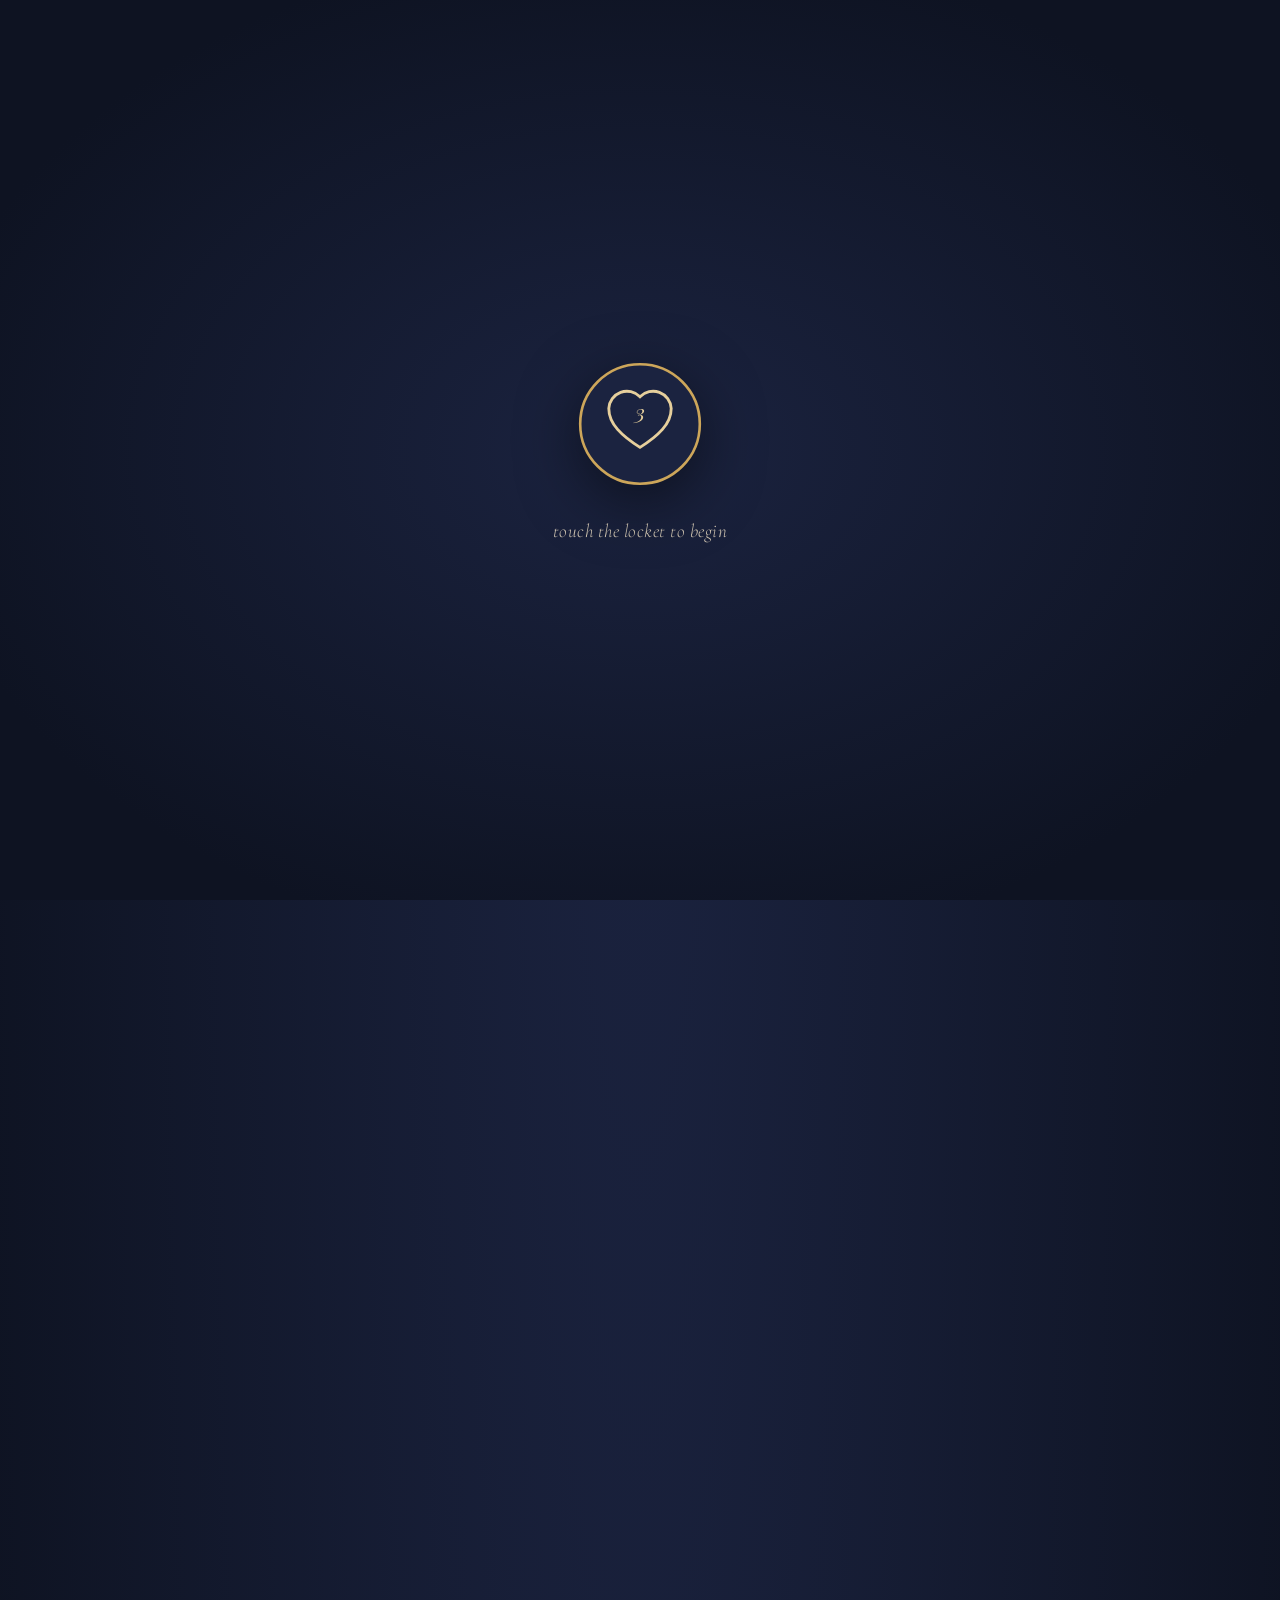
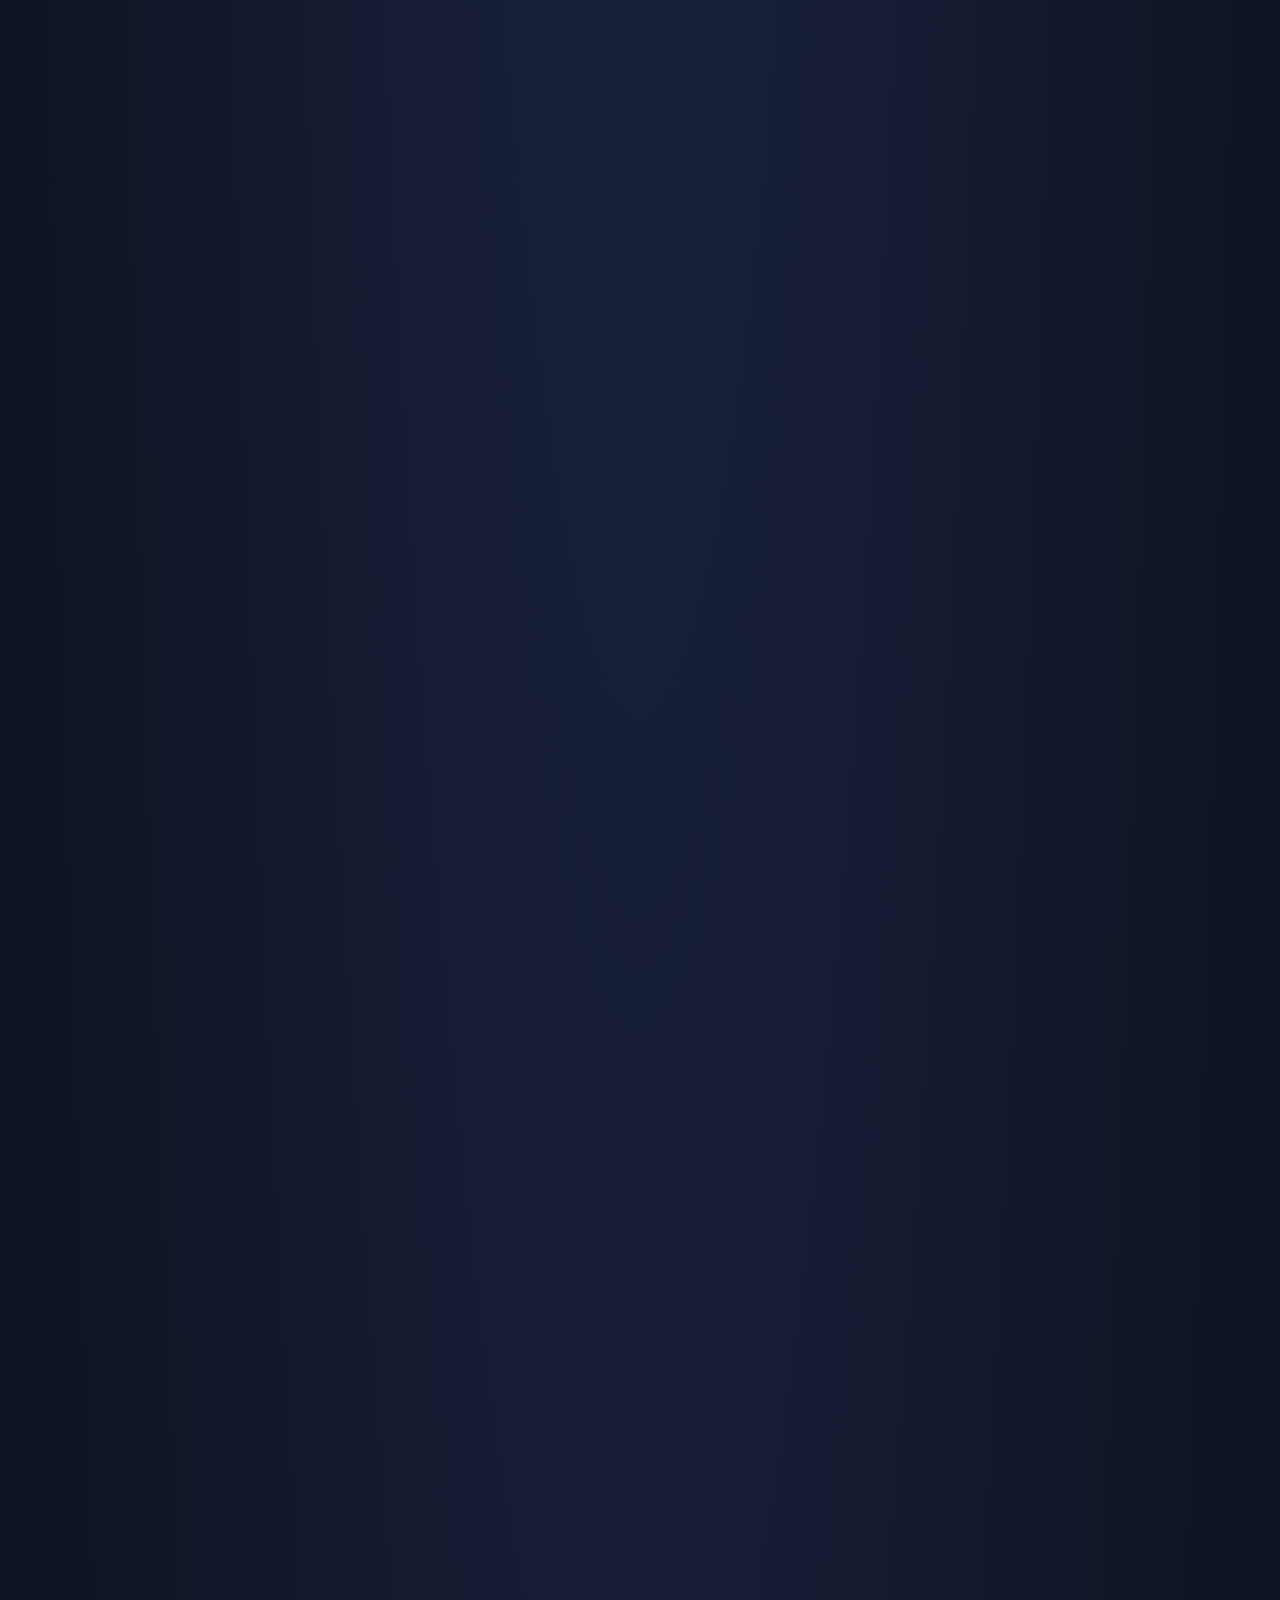
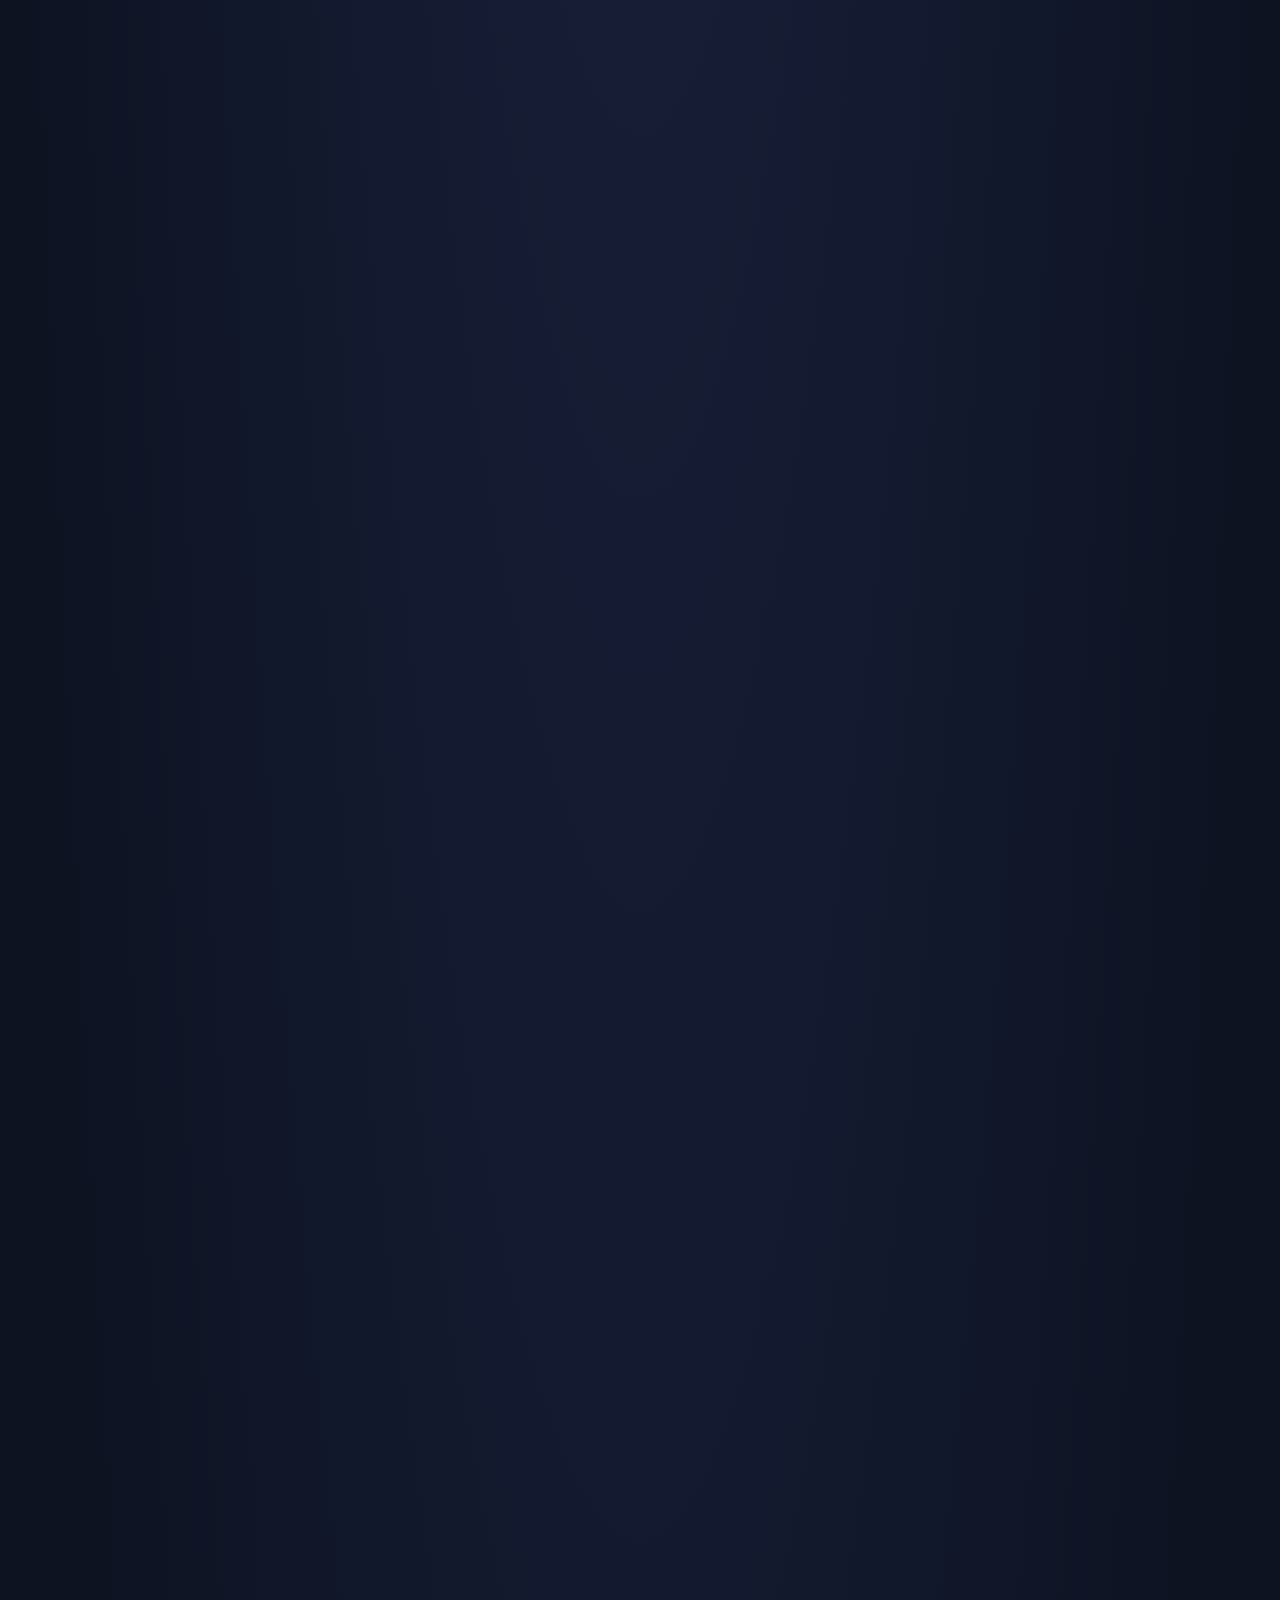
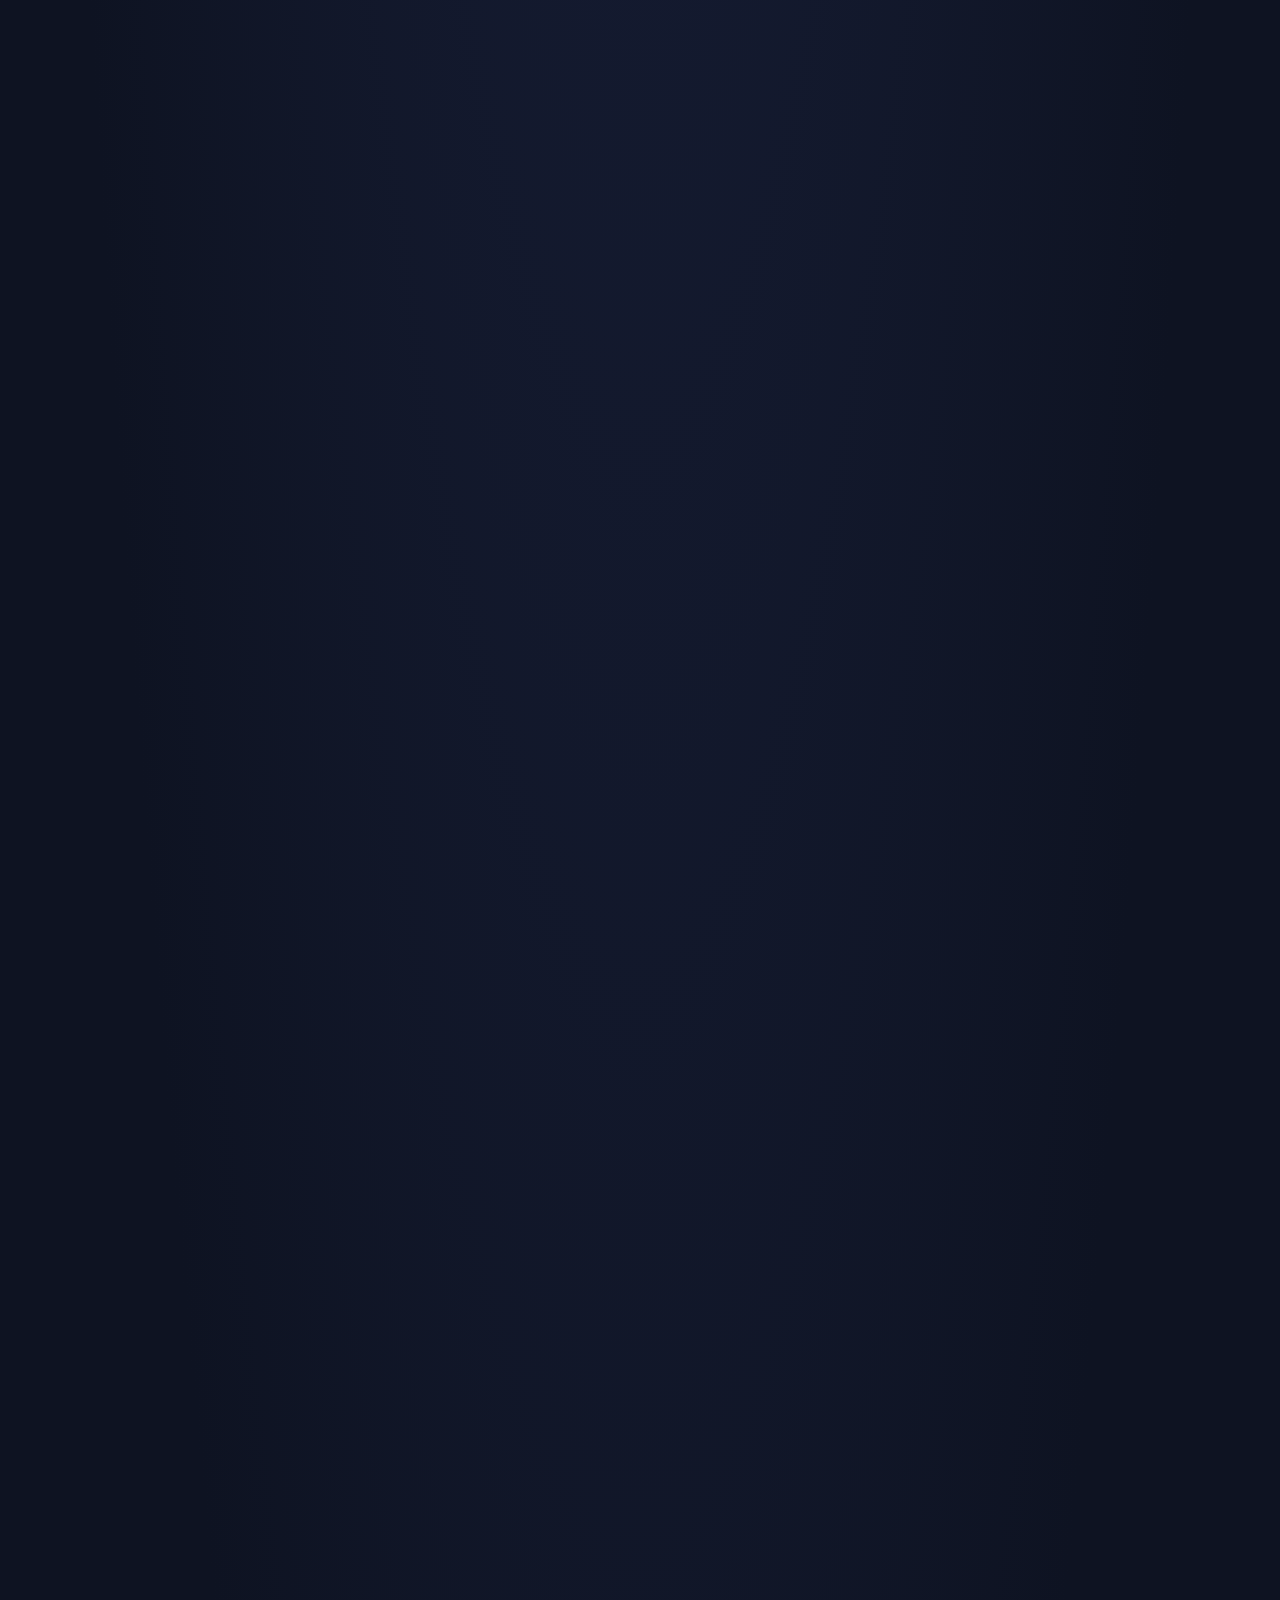
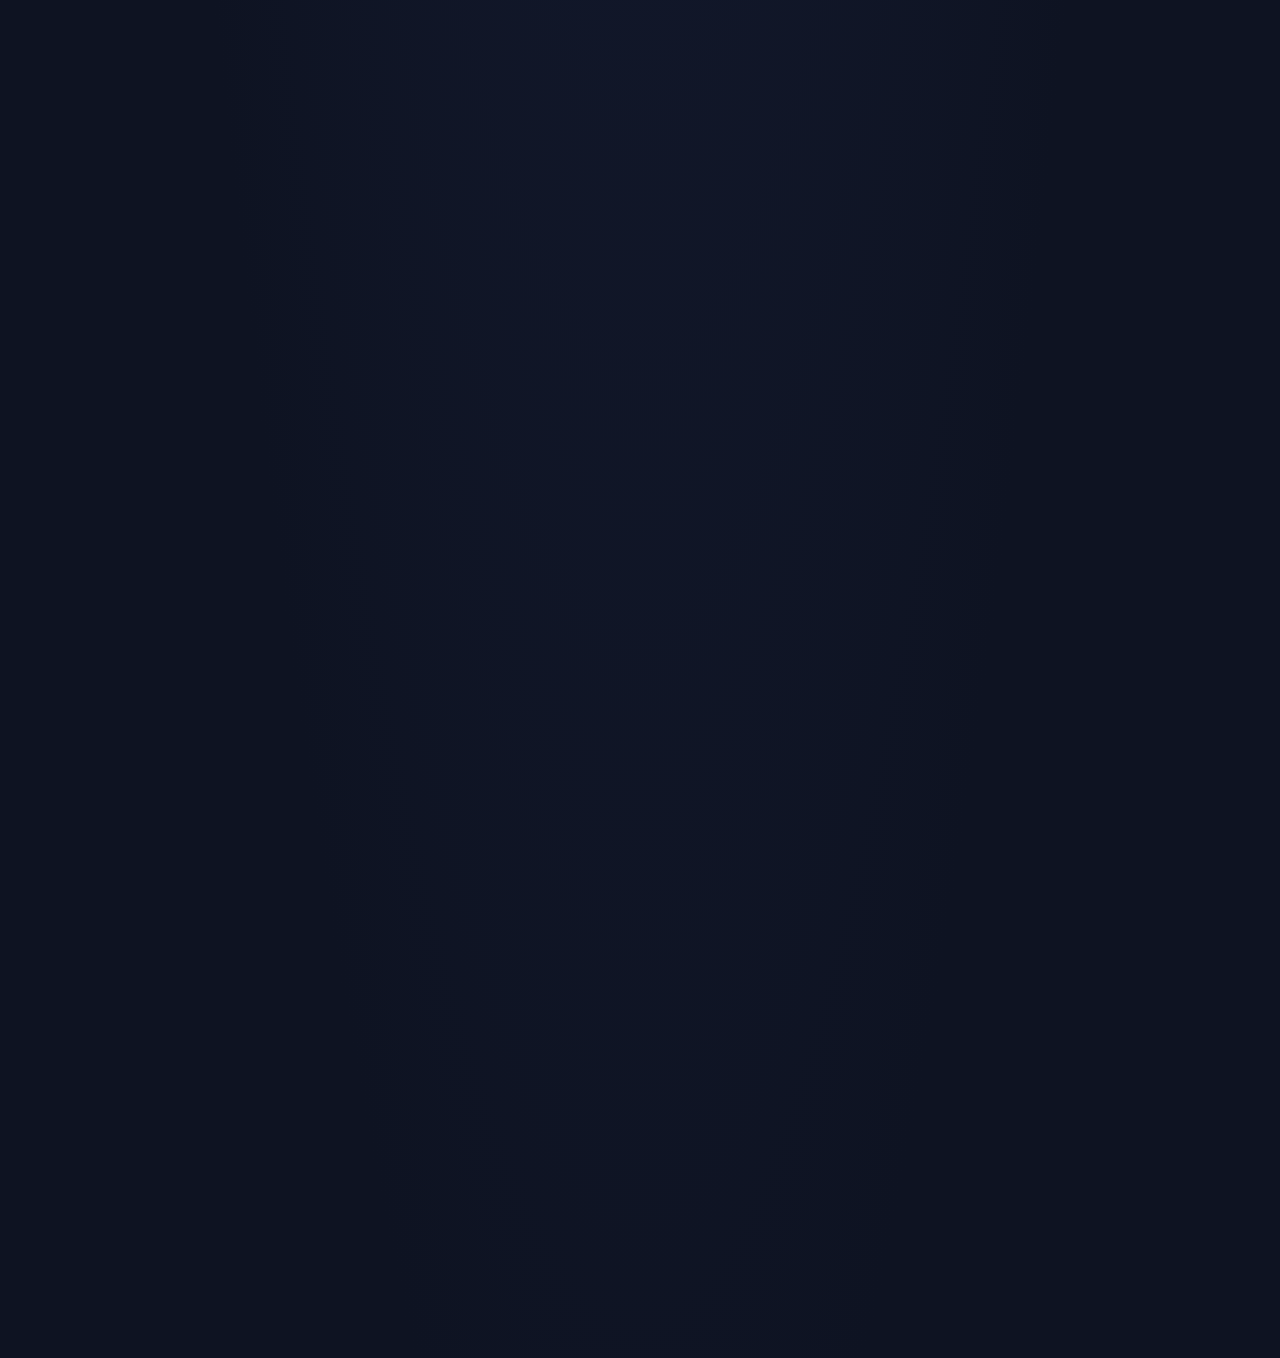
<file: index.html>
<!DOCTYPE html>
<html lang="en">
<head>
<meta charset="UTF-8">
<meta name="viewport" content="width=device-width, initial-scale=1.0">
<meta name="robots" content="noindex, nofollow">
<title>Three Years — Sufi &amp; Shelyna</title>
<link rel="preconnect" href="https://fonts.googleapis.com">
<link href="https://fonts.googleapis.com/css2?family=Playfair+Display:ital,wght@0,400;0,600;1,500&family=Cormorant+Garamond:ital,wght@0,400;1,500&family=Lora:ital,wght@0,300;0,400;1,400&display=swap" rel="stylesheet">
<style>
  :root{
    --navy-deep:#0e1322;
    --navy:#1b2340;
    --navy-soft:#262f52;
    --gold:#cda65a;
    --gold-soft:#e6cf9c;
    --rose:#b5697a;
    --ivory:#f5efe6;
    --ivory-dim:#cdc2b0;
  }

  *{margin:0;padding:0;box-sizing:border-box;}
  html{scroll-behavior:smooth;}

  body{
    background:radial-gradient(ellipse at top, var(--navy) 0%, var(--navy-deep) 75%);
    color:var(--ivory);
    font-family:'Lora', serif;
    font-weight:300;
    overflow-x:hidden;
    min-height:100vh;
  }

  /* ===== ambient stars ===== */
  .stars{ position:fixed; inset:0; z-index:1; pointer-events:none; }
  .star{
    position:absolute; width:2px; height:2px; border-radius:50%;
    background:var(--gold-soft); opacity:0.4;
    animation:twinkle ease-in-out infinite;
  }
  @keyframes twinkle{
    0%,100%{ opacity:0.15; }
    50%{ opacity:0.8; }
  }

  /* ===== locket intro ===== */
  #intro{
    position:fixed; inset:0; z-index:50;
    display:flex; align-items:center; justify-content:center;
    background:radial-gradient(ellipse at center, var(--navy) 0%, var(--navy-deep) 80%);
    transition:opacity 1.1s ease, visibility 1.1s ease;
  }
  #intro.hidden{ opacity:0; visibility:hidden; pointer-events:none; }

  .intro-wrap{ text-align:center; }

  .locket{
    width:130px; height:130px;
    margin:0 auto 30px;
    cursor:pointer;
    position:relative;
    filter:drop-shadow(0 16px 30px rgba(0,0,0,0.5));
  }
  .locket svg{ width:100%; height:100%; transition:transform 0.6s ease; }
  .locket-glow{
    position:absolute; inset:0; border-radius:50%;
    box-shadow:0 0 0 0 rgba(205,166,90,0.5);
    animation:pulseGlow 2.4s ease-in-out infinite;
  }
  @keyframes pulseGlow{
    0%{ box-shadow:0 0 0 0 rgba(205,166,90,0.35); }
    70%{ box-shadow:0 0 0 22px rgba(205,166,90,0); }
    100%{ box-shadow:0 0 0 0 rgba(205,166,90,0); }
  }
  .locket.open svg{ transform:scale(1.15) rotate(6deg); opacity:0; }

  .intro-hint{
    font-family:'Cormorant Garamond', serif;
    font-style:italic; font-size:19px;
    color:var(--ivory-dim);
    letter-spacing:0.5px;
    animation:pulseHint 2.4s ease-in-out infinite;
  }
  @keyframes pulseHint{ 0%,100%{opacity:0.5;} 50%{opacity:1;} }

  /* ===== site ===== */
  #site{ opacity:0; transition:opacity 1.4s ease 0.3s; }
  #site.show{ opacity:1; }

  section{
    position:relative; z-index:3;
    min-height:100vh;
    display:flex; flex-direction:column; align-items:center; justify-content:center;
    padding:90px 24px;
    text-align:center;
  }

  .eyebrow{
    font-family:'Cormorant Garamond', serif;
    font-style:italic; font-size:18px;
    color:var(--gold-soft);
    letter-spacing:3px; text-transform:uppercase;
    margin-bottom:18px;
    opacity:0;
  }

  h1.title{
    font-family:'Playfair Display', serif;
    font-weight:600;
    font-size:clamp(40px, 7.5vw, 82px);
    line-height:1.08;
    text-shadow:0 0 40px rgba(205,166,90,0.22);
    margin-bottom:20px;
  }
  .title .accent{ color:var(--gold-soft); font-style:italic; font-weight:400; }

  .subtitle{
    font-family:'Cormorant Garamond', serif;
    font-size:clamp(18px,2.4vw,23px);
    color:var(--ivory-dim);
    max-width:540px; line-height:1.6;
  }

  .divider{
    width:60px; height:1px;
    background:linear-gradient(90deg, transparent, var(--gold), transparent);
    margin:32px auto;
  }

  /* ===== live counter ===== */
  .counter{
    display:flex; gap:18px; flex-wrap:wrap; justify-content:center;
    margin-top:38px;
  }
  .counter-unit{
    min-width:88px;
    padding:18px 14px;
    border:1px solid rgba(205,166,90,0.3);
    background:rgba(255,255,255,0.02);
    border-radius:2px;
  }
  .counter-num{
    font-family:'Playfair Display', serif;
    font-size:clamp(20px,3.4vw,32px);
    color:var(--gold-soft);
    font-variant-numeric:tabular-nums;
  }
  .counter-label{
    font-family:'Cormorant Garamond', serif;
    font-style:italic; font-size:13px;
    letter-spacing:1.5px; text-transform:uppercase;
    color:var(--ivory-dim);
    margin-top:6px;
  }

  .scroll-cue{
    margin-top:64px; font-size:11px; letter-spacing:3px;
    text-transform:uppercase; color:var(--ivory-dim); opacity:0.6;
  }
  .scroll-cue::after{
    content:""; display:block; width:1px; height:36px;
    background:linear-gradient(var(--gold), transparent);
    margin:10px auto 0; animation:scrollDown 2s ease-in-out infinite;
  }
  @keyframes scrollDown{
    0%{transform:scaleY(0); transform-origin:top;}
    50%{transform:scaleY(1); transform-origin:top;}
    51%{transform-origin:bottom;}
    100%{transform:scaleY(0); transform-origin:bottom;}
  }

  .reveal{ opacity:0; transform:translateY(28px); transition:opacity 1s ease, transform 1s ease; }
  .reveal.in{ opacity:1; transform:translateY(0); }

  /* ===== timeline ===== */
  .timeline{
    max-width:640px; width:100%;
    margin-top:20px;
    position:relative;
    text-align:left;
  }
  .timeline::before{
    content:""; position:absolute; left:14px; top:8px; bottom:8px; width:1px;
    background:linear-gradient(var(--gold), rgba(205,166,90,0.15));
  }
  .milestone{
    position:relative;
    padding:0 0 40px 46px;
    cursor:pointer;
  }
  .milestone:last-child{ padding-bottom:0; }
  .milestone-dot{
    position:absolute; left:6px; top:2px;
    width:16px; height:16px; border-radius:50%;
    background:var(--navy);
    border:2px solid var(--gold);
    transition:background 0.4s ease, transform 0.4s ease;
  }
  .milestone.active .milestone-dot{
    background:var(--gold); transform:scale(1.15);
  }
  .milestone-date{
    font-family:'Cormorant Garamond', serif;
    font-style:italic; font-size:14px;
    color:var(--gold-soft); letter-spacing:1px;
    margin-bottom:4px;
  }
  .milestone-title{
    font-family:'Playfair Display', serif;
    font-size:21px; color:var(--ivory);
  }
  .milestone-detail{
    font-family:'Cormorant Garamond', serif;
    font-size:17px; color:var(--ivory-dim);
    line-height:1.7;
    padding-right:6px;
    max-height:0; overflow:hidden;
    opacity:0;
    transition:max-height 0.5s ease, opacity 0.5s ease, margin 0.5s ease;
  }
  .milestone.active .milestone-detail{
    max-height:2200px; opacity:1; margin-top:10px;
  }
  .milestone-hint{
    font-size:11px; letter-spacing:1px; text-transform:uppercase;
    color:var(--ivory-dim); opacity:0.45; margin-top:2px;
  }

  /* ===== flip cards ===== */
  .cards-grid{
    display:grid;
    grid-template-columns:repeat(auto-fit, minmax(150px, 1fr));
    gap:20px;
    max-width:760px; width:100%;
    margin-top:24px;
  }
  .card-slot{ perspective:1000px; height:180px; }
  .card{
    width:100%; height:100%;
    position:relative;
    transform-style:preserve-3d;
    transition:transform 0.7s cubic-bezier(.6,.1,.3,1);
    cursor:pointer;
  }
  .card.flipped{ transform:rotateY(180deg); }
  .card-face{
    position:absolute; inset:0;
    backface-visibility:hidden;
    border-radius:2px;
    display:flex; align-items:center; justify-content:center;
    padding:16px;
  }
  .card-front{
    background:linear-gradient(160deg, var(--navy-soft), var(--navy));
    border:1px solid rgba(205,166,90,0.3);
  }
  .card-front span{
    font-family:'Playfair Display', serif; font-style:italic;
    font-size:30px; color:var(--gold-soft); opacity:0.8;
  }
  .card-back{
    background:linear-gradient(160deg, #2a1c2a, #1e1730);
    border:1px solid var(--gold);
    transform:rotateY(180deg);
  }
  .card-back p{
    font-family:'Cormorant Garamond', serif;
    font-style:italic; font-size:15.5px;
    line-height:1.5; color:var(--ivory);
  }

  /* ===== gallery ===== */
  .gallery-grid{
    display:grid;
    grid-template-columns:repeat(auto-fit, minmax(190px, 1fr));
    gap:26px; max-width:880px; width:100%; margin-top:20px;
  }
  .frame{
    background:linear-gradient(160deg, rgba(255,255,255,0.05), rgba(255,255,255,0.02));
    border:1px solid rgba(205,166,90,0.3);
    padding:14px 14px 30px; border-radius:2px;
    transition:transform 0.5s ease, box-shadow 0.5s ease;
  }
  .frame:hover{ transform:translateY(-8px) rotate(-0.5deg); box-shadow:0 20px 40px rgba(0,0,0,0.4); }
  .frame-inner{
    aspect-ratio:4/5; width:100%; border-radius:1px;
    background:linear-gradient(150deg, #22293f, #2a3358 60%, #333d66);
    display:flex; align-items:center; justify-content:center;
    overflow:hidden;
  }
  .frame-inner img{ width:100%; height:100%; object-fit:cover; display:block; }
  .frame-placeholder{ display:flex; flex-direction:column; align-items:center; gap:10px; color:var(--gold-soft); opacity:0.55; }
  .frame-placeholder svg{ width:28px; height:28px; }
  .frame-placeholder span{ font-family:'Cormorant Garamond', serif; font-style:italic; font-size:13px; }
  .frame-caption{
    font-family:'Cormorant Garamond', serif; font-style:italic;
    font-size:15px; color:var(--ivory-dim); margin-top:12px;
  }

  /* ===== closing ===== */
  .heart{ width:26px; height:26px; margin:0 auto 24px; animation:beat 1.8s ease-in-out infinite; }
  .heart svg{ width:100%; height:100%; fill:var(--gold); }
  @keyframes beat{ 0%,100%{transform:scale(1);} 50%{transform:scale(1.16);} }

  .final-title{
    font-family:'Playfair Display', serif; font-style:italic; font-weight:400;
    font-size:clamp(24px, 3.6vw, 36px);
    max-width:600px; line-height:1.5;
  }

  footer{
    padding:40px 24px 60px; text-align:center;
    font-family:'Cormorant Garamond', serif; font-size:14px;
    letter-spacing:1px; color:var(--ivory-dim); opacity:0.55;
  }

  @media (prefers-reduced-motion: reduce){ *{ animation:none !important; transition:none !important; } }

  /* ===== closing heart trigger + flower surprise ===== */
  .heart{ cursor:pointer; transition:transform 0.3s ease; }
  .heart:hover{ transform:scale(1.12); }
  .heart-hint{
    font-family:'Cormorant Garamond', serif;
    font-style:italic; font-size:13px;
    letter-spacing:1px;
    color:var(--ivory-dim); opacity:0.5;
    margin-top:10px;
  }

  #flower-overlay{
    position:fixed; inset:0; z-index:100;
    background:#000;
    opacity:0; visibility:hidden;
    transition:opacity 1.2s ease, visibility 1.2s ease;
  }
  #flower-overlay.show{ opacity:1; visibility:visible; }
  #flower-overlay iframe{
    width:100%; height:100%; border:0; display:block;
  }
  .overlay-close{
    position:absolute; top:22px; right:22px; z-index:101;
    width:38px; height:38px; border-radius:50%;
    border:1px solid rgba(205,166,90,0.4);
    background:rgba(14,19,34,0.55);
    color:var(--gold-soft);
    font-family:'Cormorant Garamond', serif; font-size:20px;
    display:flex; align-items:center; justify-content:center;
    cursor:pointer;
    transition:background 0.3s ease, transform 0.3s ease;
  }
  .overlay-close:hover{ background:rgba(205,166,90,0.25); transform:scale(1.08); }

  /* ===== background song ===== */
  /* ===== music player ===== */
  #player{
    position:fixed; left:50%;
    bottom:calc(14px + env(safe-area-inset-bottom, 0px));
    transform:translate(-50%, 24px);
    z-index:60; width:min(92vw, 440px);
    display:flex; align-items:center; gap:10px;
    padding:10px 12px 14px;
    background:rgba(14,19,34,0.8);
    -webkit-backdrop-filter:blur(10px); backdrop-filter:blur(10px);
    border:1px solid rgba(205,166,90,0.35); border-radius:14px;
    box-shadow:0 10px 30px rgba(0,0,0,0.45);
    opacity:0; pointer-events:none;
    transition:opacity 1s ease, transform 1s ease;
  }
  #player.show{ opacity:1; transform:translate(-50%, 0); pointer-events:auto; }

  .pl-disc{
    flex:none; width:38px; height:38px; border-radius:50%;
    display:flex; align-items:center; justify-content:center;
    background:radial-gradient(circle at 35% 30%, #3a4570, var(--navy) 70%);
    border:1px solid var(--gold);
    color:var(--gold-soft); font-size:16px;
  }
  #player.playing .pl-disc{ animation:discSpin 6s linear infinite; }
  @keyframes discSpin{ to{ transform:rotate(360deg); } }

  .pl-info{ flex:1; min-width:0; text-align:left; }
  .pl-title{
    font-family:'Playfair Display', serif; font-size:14px; color:var(--ivory);
    white-space:nowrap; overflow:hidden; text-overflow:ellipsis;
  }
  .pl-artist{
    font-family:'Cormorant Garamond', serif; font-style:italic; font-size:13px;
    color:var(--ivory-dim);
    white-space:nowrap; overflow:hidden; text-overflow:ellipsis;
  }
  .pl-artist:empty{ display:none; }

  .pl-controls{ flex:none; display:flex; align-items:center; gap:2px; }
  .pl-btn{
    width:34px; height:34px; border-radius:50%;
    display:flex; align-items:center; justify-content:center;
    background:none; border:0; color:var(--gold-soft); cursor:pointer;
    transition:background 0.25s ease, opacity 0.25s ease;
  }
  .pl-btn:hover{ background:rgba(205,166,90,0.15); }
  .pl-btn svg{ width:18px; height:18px; fill:currentColor; }
  .pl-btn--main{ width:38px; height:38px; border:1px solid rgba(205,166,90,0.5); }
  .pl-btn--main svg{ width:20px; height:20px; }
  .pl-btn.dim{ opacity:0.35; }

  #player .i-pause{ display:none; }
  #player.playing .i-play{ display:none; }
  #player.playing .i-pause{ display:block; }
  #plMute .i-mute{ display:none; }
  #plMute.muted .i-vol{ display:none; }
  #plMute.muted .i-mute{ display:block; }

  #plBar{
    position:absolute; left:12px; right:12px; bottom:5px;
    height:3px; border-radius:2px; background:rgba(205,166,90,0.2);
    cursor:pointer;
  }
  #plBar::after{ content:""; position:absolute; inset:-9px 0; }
  #plFill{ height:100%; width:0%; border-radius:2px; background:var(--gold); }

  /* leave room so the player never covers the last lines */
  footer{ padding-bottom:110px; }

  .song-link{
    display:inline-block; margin-top:26px;
    font-family:'Cormorant Garamond', serif; font-style:italic;
    font-size:18px; color:var(--gold-soft); text-decoration:none;
    border-bottom:1px solid var(--gold);
    padding-bottom:2px; transition:opacity 0.3s ease;
  }
  .song-link:hover{ opacity:0.75; }

  /* ===== ambient background: glows, petals, shooting stars ===== */
  .glow-layer{ position:fixed; inset:0; z-index:0; pointer-events:none; overflow:hidden; }
  .glow{
    position:absolute; border-radius:50%;
    will-change:transform;
  }
  .glow--1{
    width:80vmax; height:80vmax; left:-30vmax; top:-25vmax;
    background:radial-gradient(circle, rgba(205,166,90,0.16) 0%, rgba(205,166,90,0) 65%);
    animation:glowDrift1 38s ease-in-out infinite alternate;
  }
  .glow--2{
    width:70vmax; height:70vmax; right:-28vmax; top:30vh;
    background:radial-gradient(circle, rgba(181,105,122,0.16) 0%, rgba(181,105,122,0) 65%);
    animation:glowDrift2 46s ease-in-out infinite alternate;
  }
  .glow--3{
    width:75vmax; height:75vmax; left:-10vmax; bottom:-40vmax;
    background:radial-gradient(circle, rgba(70,90,160,0.28) 0%, rgba(70,90,160,0) 65%);
    animation:glowDrift3 52s ease-in-out infinite alternate;
  }
  @keyframes glowDrift1{ from{ transform:translate(0,0) scale(1); } to{ transform:translate(14vmax,10vmax) scale(1.15); } }
  @keyframes glowDrift2{ from{ transform:translate(0,0) scale(1.1); } to{ transform:translate(-12vmax,-8vmax) scale(0.95); } }
  @keyframes glowDrift3{ from{ transform:translate(0,0) scale(1); } to{ transform:translate(10vmax,-12vmax) scale(1.2); } }

  .petal-layer{ position:fixed; inset:0; z-index:2; pointer-events:none; overflow:hidden; }
  .petal{
    position:absolute; top:-30px;
    border-radius:150% 0 150% 0;
    opacity:0;
    will-change:transform, opacity;
    animation:petalFall linear infinite;
  }
  @keyframes petalFall{
    0%   { transform:translate3d(0,-30px,0) rotate(0deg); opacity:0; }
    8%   { opacity:var(--po, 0.5); }
    50%  { transform:translate3d(calc(var(--drift) * 0.5 * -1),55vh,0) rotate(calc(var(--spin) * 0.5)); }
    92%  { opacity:var(--po, 0.5); }
    100% { transform:translate3d(var(--drift),112vh,0) rotate(var(--spin)); opacity:0; }
  }

  .shooting-star{
    position:fixed; z-index:1; pointer-events:none;
    width:130px; height:1.5px;
    background:linear-gradient(90deg, rgba(230,207,156,0), rgba(230,207,156,0.95));
    border-radius:2px;
    filter:drop-shadow(0 0 4px rgba(230,207,156,0.8));
    opacity:0;
    animation:shoot 1.3s ease-out forwards;
  }
  @keyframes shoot{
    0%   { transform:rotate(32deg) translateX(0); opacity:0; }
    12%  { opacity:1; }
    100% { transform:rotate(32deg) translateX(420px); opacity:0; }
  }

  /* ===== extra sections ===== */
  section.compact{ min-height:auto; padding:70px 24px; }

  .sabah-text{
    max-width:520px; margin-top:24px;
    font-family:'Cormorant Garamond', serif; font-size:20px;
    line-height:1.65; color:var(--ivory-dim);
  }

  .soft-list{
    list-style:none; max-width:560px; width:100%; margin-top:18px;
    display:flex; flex-direction:column; gap:14px; text-align:left;
  }
  .soft-list li{
    padding:14px 18px; border-left:2px solid var(--gold);
    background:rgba(255,255,255,0.03); border-radius:0 2px 2px 0;
    font-family:'Cormorant Garamond', serif; font-size:19px;
    line-height:1.55; color:var(--ivory);
  }
  .soft-list li b{
    display:block; margin-bottom:2px;
    font-family:'Playfair Display', serif; font-weight:400; font-style:italic;
    font-size:16px; color:var(--gold-soft);
  }

  .song-list{
    list-style:none; max-width:560px; width:100%; margin-top:18px;
    display:flex; flex-direction:column; gap:16px; text-align:left;
  }
  .song-item{
    padding:16px 20px; border:1px solid rgba(205,166,90,0.3);
    border-radius:2px; background:rgba(255,255,255,0.02);
  }
  .song-item .st{ font-family:'Playfair Display', serif; font-size:19px; }
  .song-item .sa{
    font-family:'Cormorant Garamond', serif; font-style:italic;
    font-size:15px; color:var(--gold-soft); margin-bottom:8px;
  }
  .song-item .sn{
    font-family:'Cormorant Garamond', serif; font-size:18px;
    line-height:1.55; color:var(--ivory-dim);
  }

  /* ===== letter ===== */
  .envelope{
    position:relative; width:min(78vw, 300px); height:190px; margin-top:24px;
    cursor:pointer;
    background:linear-gradient(160deg, #2a3358, #1e2646);
    border:1px solid var(--gold); border-radius:3px;
    box-shadow:0 16px 36px rgba(0,0,0,0.45);
    transition:opacity 0.9s ease, transform 0.9s ease;
  }
  .env-flap{
    position:absolute; top:-1px; left:-1px; right:-1px; height:62%;
    background:linear-gradient(180deg, #3a4672, #2f3a62);
    clip-path:polygon(0 0, 100% 0, 50% 100%);
    transform-origin:top center; transition:transform 0.8s ease;
  }
  .env-seal{
    position:absolute; left:50%; top:50%; width:34px; height:34px;
    transform:translate(-50%,-50%); z-index:2;
    animation:beat 1.8s ease-in-out infinite;
  }
  .env-seal svg{ width:100%; height:100%; fill:var(--gold); }
  .envelope.open .env-flap{ transform:rotateX(180deg); }
  .envelope.open{ opacity:0; transform:translateY(-10px) scale(0.96); pointer-events:none; }
  .envelope-hint{
    margin-top:16px; font-family:'Cormorant Garamond', serif; font-style:italic;
    font-size:15px; letter-spacing:1px; color:var(--ivory-dim); opacity:0.6;
  }

  .letter{
    display:none; max-width:560px; width:100%; margin-top:10px;
    padding:34px 28px; text-align:left;
    background:linear-gradient(160deg, rgba(245,239,230,0.07), rgba(245,239,230,0.03));
    border:1px solid rgba(205,166,90,0.35); border-radius:2px;
    opacity:0; transition:opacity 1s ease;
  }
  .letter.show{ opacity:1; }
  .letter p{
    font-family:'Cormorant Garamond', serif; font-size:20px;
    line-height:1.75; color:var(--ivory); margin-bottom:14px;
  }
  .letter .w{ opacity:0; transition:opacity 0.6s ease; }
  .letter .w.on{ opacity:1; }
  .letter p.letter-sign{ font-family:'Playfair Display', serif; font-style:italic; color:var(--gold-soft); margin-bottom:4px; }

  /* ===== photo lightbox ===== */
  .frame-inner img{ cursor:zoom-in; }
  .lightbox{
    position:fixed; inset:0; z-index:90;
    background:rgba(8,11,22,0.94);
    display:flex; flex-direction:column; align-items:center; justify-content:center;
    gap:14px; padding:24px; cursor:zoom-out;
    opacity:0; visibility:hidden;
    transition:opacity 0.4s ease, visibility 0.4s ease;
  }
  .lightbox.show{ opacity:1; visibility:visible; }
  .lightbox img{
    max-width:92vw; max-height:78vh;
    border:1px solid rgba(205,166,90,0.4); box-shadow:0 20px 60px rgba(0,0,0,0.6);
  }
  .lightbox p{ font-family:'Cormorant Garamond', serif; font-style:italic; font-size:18px; color:var(--ivory-dim); }

  /* ===== soft ending ===== */
  .farewell{
    font-family:'Playfair Display', serif; font-style:italic;
    font-size:clamp(22px, 3.4vw, 32px); color:var(--gold-soft);
    margin-top:36px; opacity:0; transition:opacity 2.2s ease;
  }
  .farewell.show{ opacity:1; }

  /* ===== make the closing heart + hint easy to notice ===== */
  .heart{ width:46px; height:46px; margin-bottom:18px; }
  .heart svg{ animation:heartGlow 2s ease-in-out infinite; }
  @keyframes heartGlow{
    0%,100%{ filter:drop-shadow(0 0 4px rgba(205,166,90,0.5)); }
    50%{ filter:drop-shadow(0 0 16px rgba(230,207,156,0.95)); }
  }
  .heart-hint{
    display:inline-block; margin-top:14px; padding:10px 24px;
    font-family:'Cormorant Garamond', serif; font-style:italic;
    font-size:clamp(18px, 2.6vw, 22px); letter-spacing:1px;
    color:var(--gold-soft); opacity:1; cursor:pointer;
    border:1px solid rgba(205,166,90,0.55); border-radius:999px;
    background:rgba(205,166,90,0.08);
    animation:hintPulse 2.4s ease-in-out infinite;
  }
  @keyframes hintPulse{
    0%,100%{ box-shadow:0 0 0 0 rgba(205,166,90,0.3); }
    50%{ box-shadow:0 0 18px 2px rgba(205,166,90,0.35); }
  }
</style>
</head>
<body>

<div class="glow-layer" aria-hidden="true">
  <div class="glow glow--1"></div>
  <div class="glow glow--2"></div>
  <div class="glow glow--3"></div>
</div>

<div class="stars" id="stars"></div>
<div class="petal-layer" id="petals" aria-hidden="true"></div>

<!-- LOCKET INTRO -->
<div id="intro">
  <div class="intro-wrap">
    <div class="locket" id="locket">
      <div class="locket-glow"></div>
      <svg viewBox="0 0 100 100">
        <circle cx="50" cy="50" r="46" fill="#1b2340" stroke="#cda65a" stroke-width="2"/>
        <path d="M50 68c-14-9-24-18-24-30a14 14 0 0 1 24-9 14 14 0 0 1 24 9c0 12-10 21-24 30z"
              fill="none" stroke="#e6cf9c" stroke-width="2.2"/>
        <text x="50" y="47" text-anchor="middle" font-family="Playfair Display, serif" font-style="italic" font-size="16" fill="#e6cf9c">3</text>
      </svg>
    </div>
    <p class="intro-hint">touch the locket to begin</p>
  </div>
</div>

<!-- MAIN SITE -->
<div id="site">

  <section id="hero">
    <p class="eyebrow reveal">nineteenth of november, two thousand twenty-three</p>
    <h1 class="title reveal">Three Years<br>with <span class="accent">Shelyna</span></h1>
    <div class="divider reveal"></div>
    <p class="subtitle reveal">Three years since the day it started. Thank you for every day of it.</p>

    <div class="counter reveal" id="counter">
      <div class="counter-unit"><div class="counter-num" id="c-days">0</div><div class="counter-label">Days</div></div>
      <div class="counter-unit"><div class="counter-num" id="c-hours">0</div><div class="counter-label">Hours</div></div>
      <div class="counter-unit"><div class="counter-num" id="c-mins">0</div><div class="counter-label">Minutes</div></div>
      <div class="counter-unit"><div class="counter-num" id="c-secs">0</div><div class="counter-label">Seconds</div></div>
    </div>

    <p class="subtitle reveal" style="margin-top:22px;font-size:17px;font-style:italic;">the time we shared</p>

    <p class="scroll-cue reveal">scroll</p>
  </section>

  <section id="timeline-section">
    <p class="eyebrow reveal">our story so far</p>
    <h2 class="final-title reveal" style="margin-bottom:6px;">Tap a moment to remember it</h2>
    <div class="divider reveal"></div>

    <div class="timeline reveal" id="timeline">
      <div class="milestone" data-open="true">
        <div class="milestone-dot"></div>
        <div class="milestone-date">19 November 2023</div>
        <div class="milestone-title">Where it began</div>
        <div class="milestone-detail">The day we decided to start everything, together. Our journey together began in such a beautiful way, as I got to know you as a friend before we became a couple. I am truly happy that I had the chance to get to know you on a deeper level. When we first started dating, you were such a cheerful person, you loved keeping me updated on everything you were doing and sharing photos of yourself. It brings me so much joy to see that you feel comfortable with me, trust me, and care for me so deeply.</div>
        <div class="milestone-hint">tap to expand</div>
      </div>
      <div class="milestone">
        <div class="milestone-dot"></div>
        <div class="milestone-date">2024</div>
        <div class="milestone-title">A year of firsts</div>
        <div class="milestone-detail">There have been so many firsts, and you have been a part of every single one. For the first time, I've spent hours on the phone with my partner, and I felt completely at ease because you were always there with me. It was also the first time I took so many photos to share with you, simply because I knew you enjoyed them. Furthermore, it was the first time I felt truly generous without any hesitation or fear when it came to spending money on my partner. Thank you for that.</div>
        <div class="milestone-hint">tap to expand</div>
      </div>
      <div class="milestone">
        <div class="milestone-dot"></div>
        <div class="milestone-date">2025</div>
        <div class="milestone-title">Growing together</div>
        <div class="milestone-detail">We learned a lot about each other, and about ourselves. This year brought many conflicts between us, yet we always managed to navigate through them together. Our feelings also shifted and became quite complex due to all the conflicts that arose. Without me even realizing it, we also began to drift further apart. And yet, this was the year I made an extraordinary decision to travel to Sabah all on my own to meet you for the very first time. It was the best decision of my life despite everything I had to go through just to see you. We created so many memories together. It will always remain the greatest decision I have ever made.</div>
        <div class="milestone-hint">tap to expand</div>
      </div>
      <div class="milestone">
        <div class="milestone-dot"></div>
        <div class="milestone-date">19 November 2026</div>
        <div class="milestone-title">Three years, and a gentle goodbye</div>
        <div class="milestone-detail">This year marked a difficult beginning for us, I had changed a lot and spent less time with you. Shortly after, you began working upon completing your studies. This became a turning point for us without realizing it, I had caused you such deep hurt that you eventually stopped caring about me altogether. I hurt you more deeply than I understood at the time, and by the time I finally saw it, it was already too late to make things right. I truly regret my mistakes, and I’m taking them with me as lessons. I will keep working to become a better person, even though we are no longer together. Not every story lasts forever, but this one was truly meaningful to me. Thank you for these three years.</div>
        <div class="milestone-hint">tap to expand</div>
      </div>
    </div>
  </section>

  <section id="sabah-section" class="compact">
    <p class="eyebrow reveal">the best decision</p>
    <h2 class="final-title reveal" style="margin-bottom:6px;">Sabah, 2025</h2>
    <div class="divider reveal"></div>
    <div class="frame reveal" style="max-width:280px;width:100%;margin-top:8px;">
      <div class="frame-inner"><img src="1.jpeg" alt="Sabah, 2025"></div>
      <p class="frame-caption">I will remember us forever</p>
    </div>
    <p class="sabah-text reveal">I traveled to Sabah all on my own, just to meet you for the very first time. It was the best decision of my life, and I will always be glad I went.</p>
  </section>

  <section id="numbers-section" class="compact">
    <p class="eyebrow reveal">three years in numbers</p>
    <div class="counter reveal" style="margin-top:18px;">
      <div class="counter-unit"><div class="counter-num">1,096</div><div class="counter-label">Days together</div></div>
      <div class="counter-unit"><div class="counter-num">3</div><div class="counter-label">Years</div></div>
      <div class="counter-unit"><div class="counter-num">1</div><div class="counter-label">Trip to Sabah</div></div>
      <div class="counter-unit"><div class="counter-num">Countless</div><div class="counter-label">Hours talking</div></div>
    </div>
  </section>

  <section id="cards-section">
    <p class="eyebrow reveal">a few notes</p>
    <h2 class="final-title reveal" style="margin-bottom:6px;">Flip each card</h2>
    <div class="divider reveal"></div>
    <div class="cards-grid reveal" id="cards">
      <!-- cards injected by JS -->
    </div>
  </section>

  <section id="taught-section" class="compact">
    <p class="eyebrow reveal">what you taught me</p>
    <h2 class="final-title reveal" style="margin-bottom:6px;">Things I'm taking with me</h2>
    <div class="divider reveal"></div>
    <ul class="soft-list">
      <li class="reveal"><b>To share my day</b>Hours on the phone taught me how good it feels to be heard, and to listen.</li>
      <li class="reveal"><b>To give freely</b>With you, I learned what it feels like to be generous without fear or hesitation.</li>
      <li class="reveal"><b>To be brave</b>The trip to Sabah showed me what I'm willing to do for someone I care about.</li>
      <li class="reveal"><b>To do better</b>Through my mistakes, you taught me to be more present and to put in the effort.</li>
    </ul>
  </section>

  <section id="gallery-section">
    <p class="eyebrow reveal">moments</p>
    <h2 class="final-title reveal" style="margin-bottom:6px;">A few of my favorites</h2>
    <div class="divider reveal"></div>
    <div class="gallery-grid" id="gallery">
      <div class="frame reveal">
        <div class="frame-inner"><img src="2.jpeg" alt="Our memory"></div>
        <p class="frame-caption">My first watching cinema with you</p>
      </div>
      <div class="frame reveal">
        <div class="frame-inner"><img src="3.jpeg" alt="Our memory"></div>
        <p class="frame-caption">My first hiking with you</p>
      </div>
      <div class="frame reveal">
        <div class="frame-inner"><img src="4.jpeg" alt="Our memory"></div>
        <p class="frame-caption">My precious moments with you</p>
      </div>
      <div class="frame reveal">
        <div class="frame-inner"><img src="5.jpeg" alt="Our memory"></div>
        <p class="frame-caption">Our countless talking sessions</p>
      </div>
    </div>
  </section>

  <section id="wishes-section" class="compact">
    <p class="eyebrow reveal">my wishes for you</p>
    <h2 class="final-title reveal" style="margin-bottom:6px;">Wherever life takes you</h2>
    <div class="divider reveal"></div>
    <ul class="soft-list">
      <li class="reveal"><b>Health</b>I hope you always take good care of yourself, in body and in mind.</li>
      <li class="reveal"><b>Your studies and your work</b>I hope you finish everything you set out to do, and feel proud of it.</li>
      <li class="reveal"><b>The right people</b>I hope you are surrounded by people who care for you the way you deserve.</li>
      <li class="reveal"><b>Peace</b>I hope every decision you make for your life leads you to happiness.</li>
    </ul>
  </section>

  <section id="letter-section" class="compact">
    <p class="eyebrow reveal">one last thing</p>
    <h2 class="final-title reveal" style="margin-bottom:6px;">A letter for you</h2>
    <div class="divider reveal"></div>
    <div class="envelope reveal" id="envelope" role="button" tabindex="0" aria-label="Open the letter">
      <div class="env-flap"></div>
      <div class="env-seal"><svg viewBox="0 0 24 24"><path d="M12 21s-7.5-4.6-10-9.3C.5 8 2.3 4.5 6 4c2.1-.3 3.9.8 6 3 2.1-2.2 3.9-3.3 6-3 3.7.5 5.5 4 4 7.7C19.5 16.4 12 21 12 21z"/></svg></div>
    </div>
    <p class="envelope-hint" id="envelopeHint">tap the envelope to open</p>
    <div class="letter" id="letter"></div>
  </section>

  <section id="closing-section">
    <div class="heart" id="closingHeart">
      <svg viewBox="0 0 24 24"><path d="M12 21s-7.5-4.6-10-9.3C.5 8 2.3 4.5 6 4c2.1-.3 3.9.8 6 3 2.1-2.2 3.9-3.3 6-3 3.7.5 5.5 4 4 7.7C19.5 16.4 12 21 12 21z"/></svg>
    </div>
    <p class="final-title reveal">Happy 3rd anniversary.<br>Thank you for the memories, and I wish you happiness always.</p>
    <p class="heart-hint">tap the heart for one more surprise</p>
    <p class="farewell" id="farewell">Thank you. For everything.</p>
    <footer>made with love, by sufi</footer>
  </section>

</div>

<!-- PHOTO LIGHTBOX -->
<div class="lightbox" id="lightbox"><img id="lbImg" alt=""><p id="lbCap"></p></div>

<!-- FLOWER SURPRISE OVERLAY -->
<div id="flower-overlay">
  <div class="overlay-close" id="flowerClose">&times;</div>
  <iframe id="flowerFrame" title="A blossoming garden, for you" loading="lazy"></iframe>
</div>

<audio id="bgm" preload="metadata"></audio>

<div id="player" role="region" aria-label="Music player">
  <div class="pl-disc">&#9834;</div>
  <div class="pl-info">
    <div class="pl-title" id="plTitle">&nbsp;</div>
    <div class="pl-artist" id="plArtist"></div>
  </div>
  <div class="pl-controls">
    <button class="pl-btn" id="plPrev" aria-label="Previous song">
      <svg viewBox="0 0 24 24"><path d="M6 6h2v12H6zM20 6v12L9.5 12z"/></svg>
    </button>
    <button class="pl-btn pl-btn--main" id="plPlay" aria-label="Play or pause">
      <svg class="i-play" viewBox="0 0 24 24"><path d="M8 5v14l11-7z"/></svg>
      <svg class="i-pause" viewBox="0 0 24 24"><path d="M6 5h4v14H6zM14 5h4v14h-4z"/></svg>
    </button>
    <button class="pl-btn" id="plNext" aria-label="Next song">
      <svg viewBox="0 0 24 24"><path d="M16 6h2v12h-2zM4 6v12l10.5-6z"/></svg>
    </button>
    <button class="pl-btn" id="plMute" aria-label="Mute or unmute">
      <svg class="i-vol" viewBox="0 0 24 24"><path d="M4 9v6h4l5 4V5L8 9z"/><path d="M16 8.5a5 5 0 0 1 0 7" fill="none" stroke="currentColor" stroke-width="1.8" stroke-linecap="round"/></svg>
      <svg class="i-mute" viewBox="0 0 24 24"><path d="M4 9v6h4l5 4V5L8 9z"/><path d="M17 9l5 6M22 9l-5 6" fill="none" stroke="currentColor" stroke-width="1.8" stroke-linecap="round"/></svg>
    </button>
  </div>
  <div id="plBar"><div id="plFill"></div></div>
</div>

<script>
  /* ---- intro locket ---- */
  const locket = document.getElementById('locket');
  const intro = document.getElementById('intro');
  const site = document.getElementById('site');
  document.body.style.overflow = 'hidden';

  /* ---- music player ---- */
  const SONG_VOLUME = 0.6;

  // ADD YOUR SONGS HERE. Put each mp3 in the same folder as this page.
  // Format:  { title:'Song name', artist:'Artist name', src:'file-name.mp3' }
  const PLAYLIST = [
    { title:'Take My Hand', artist:'Kobz',        src:'song1.mp3' },
    { title:'Unethical',    artist:'Faouzia',     src:'song2.mp3' },
    { title:'Cinderella',   artist:'Mac Miller',  src:'song3.mp3' }
  ];

  const bgm      = document.getElementById('bgm');
  const player   = document.getElementById('player');
  const plTitle  = document.getElementById('plTitle');
  const plArtist = document.getElementById('plArtist');
  const plPlay   = document.getElementById('plPlay');
  const plPrev   = document.getElementById('plPrev');
  const plNext   = document.getElementById('plNext');
  const plMute   = document.getElementById('plMute');
  const plBar    = document.getElementById('plBar');
  const plFill   = document.getElementById('plFill');
  let trackIndex = 0;
  bgm.volume = 0;

  function loadTrack(i, autoplay){
    trackIndex = (i + PLAYLIST.length) % PLAYLIST.length;
    const t = PLAYLIST[trackIndex];
    bgm.src = t.src;
    plTitle.textContent  = t.title;
    plArtist.textContent = t.artist || '';
    plFill.style.width = '0%';
    if (autoplay) bgm.play().catch(() => {});
  }
  loadTrack(0, false);

  if (PLAYLIST.length < 2){ plPrev.classList.add('dim'); plNext.classList.add('dim'); }

  bgm.addEventListener('play',  () => player.classList.add('playing'));
  bgm.addEventListener('pause', () => player.classList.remove('playing'));
  bgm.addEventListener('ended', () => loadTrack(trackIndex + 1, true));   // next song, loops the playlist
  bgm.addEventListener('timeupdate', () => {
    if (bgm.duration) plFill.style.width = (bgm.currentTime / bgm.duration * 100) + '%';
  });

  plPlay.addEventListener('click', () => { bgm.paused ? bgm.play().catch(() => {}) : bgm.pause(); });
  plNext.addEventListener('click', () => loadTrack(trackIndex + 1, true));
  plPrev.addEventListener('click', () => {
    if (bgm.currentTime > 3) bgm.currentTime = 0;      // like most players: restart first
    else loadTrack(trackIndex - 1, true);
  });
  plMute.addEventListener('click', () => {
    bgm.muted = !bgm.muted;
    plMute.classList.toggle('muted', bgm.muted);
  });
  plBar.addEventListener('click', (e) => {
    const r = plBar.getBoundingClientRect();
    if (bgm.duration) bgm.currentTime = Math.min(Math.max((e.clientX - r.left) / r.width, 0), 1) * bgm.duration;
  });

  /* ---- locket: start the music ---- */
  locket.addEventListener('click', () => {
    locket.classList.add('open');

    bgm.play().catch(() => {});
    let v = 0;
    const fade = setInterval(() => {
      v = Math.min(v + 0.02, SONG_VOLUME);
      bgm.volume = v;
      if (v >= SONG_VOLUME) clearInterval(fade);
    }, 100);

    setTimeout(() => {
      intro.classList.add('hidden');
      site.classList.add('show');
      player.classList.add('show');
      document.body.style.overflow = 'auto';
    }, 650);
  });

  /* ---- ambient stars ---- */
  const starField = document.getElementById('stars');
  for (let i = 0; i < 60; i++) {
    const s = document.createElement('div');
    s.className = 'star';
    s.style.left = Math.random()*100 + 'vw';
    s.style.top = Math.random()*100 + 'vh';
    s.style.animationDuration = (2 + Math.random()*4) + 's';
    s.style.animationDelay = (Math.random()*4) + 's';
    starField.appendChild(s);
  }

  /* ---- falling petals ---- */
  const petalLayer = document.getElementById('petals');
  const petalColors = [
    'rgba(181,105,122,0.9)',   // rose
    'rgba(205,166,90,0.85)',   // gold
    'rgba(230,207,156,0.8)',   // soft gold
    'rgba(214,140,156,0.85)'   // light rose
  ];
  const PETAL_COUNT = window.innerWidth < 600 ? 10 : 16;
  for (let i = 0; i < PETAL_COUNT; i++) {
    const p = document.createElement('div');
    p.className = 'petal';
    const size = 8 + Math.random() * 9;
    p.style.width = size + 'px';
    p.style.height = size * 1.25 + 'px';
    p.style.left = Math.random() * 100 + 'vw';
    p.style.background = petalColors[Math.floor(Math.random() * petalColors.length)];
    p.style.setProperty('--drift', (Math.random() * 120 - 60) + 'px');
    p.style.setProperty('--spin', (180 + Math.random() * 360) + 'deg');
    p.style.setProperty('--po', (0.35 + Math.random() * 0.3).toFixed(2));
    p.style.animationDuration = (14 + Math.random() * 12) + 's';
    p.style.animationDelay = (-Math.random() * 20) + 's';
    petalLayer.appendChild(p);
  }

  /* ---- occasional shooting star ---- */
  function launchShootingStar(){
    const s = document.createElement('div');
    s.className = 'shooting-star';
    s.style.left = (Math.random() * 60) + 'vw';
    s.style.top = (Math.random() * 35) + 'vh';
    document.body.appendChild(s);
    s.addEventListener('animationend', () => s.remove());
  }
  function scheduleShootingStar(){
    setTimeout(() => {
      if (!document.hidden) launchShootingStar();
      scheduleShootingStar();
    }, 6000 + Math.random() * 5000);
  }
  setTimeout(scheduleShootingStar, 4000);

  /* ---- live time-together counter ---- */
  const START_DATE = new Date('2023-11-19T00:00:00');
  const END_DATE   = new Date('2026-11-19T00:00:00');   // the three-year mark
  (function showTimeWeHad(){
    const diff = END_DATE - START_DATE;
    document.getElementById('c-days').textContent  = Math.floor(diff / 86400000).toLocaleString();
    document.getElementById('c-hours').textContent = Math.floor(diff / 3600000).toLocaleString();
    document.getElementById('c-mins').textContent  = Math.floor(diff / 60000).toLocaleString();
    document.getElementById('c-secs').textContent  = Math.floor(diff / 1000).toLocaleString();
  })();

  /* ---- timeline interaction ---- */
  document.querySelectorAll('.milestone').forEach(m => {
    if (m.dataset.open === 'true') m.classList.add('active');
    m.addEventListener('click', () => {
      const alreadyActive = m.classList.contains('active');
      document.querySelectorAll('.milestone').forEach(el => el.classList.remove('active'));
      if (!alreadyActive) {
        m.classList.add('active');
        setTimeout(() => m.scrollIntoView({ behavior:'smooth', block:'center' }), 560);
      }
    });
  });

  /* ---- flip cards ---- */
  const notes = [
    "The way you laugh at your own jokes before you even finish them.",
    "Every plan seemed brighter with you beside me.",
    "Ordinary days that felt golden just because you were there.",
    "May good things find you wherever you go.",
    "I don't regret a single day of these three years.",
    "Please look after yourself. Get enough rest, eat properly, and be gentle with your heart.",
    "Whichever path you choose, I'll be happy for you.",
    "Thank you for the chapter you wrote in my story."
  ];
  const cardsGrid = document.getElementById('cards');
  notes.forEach((note, i) => {
    const slot = document.createElement('div');
    slot.className = 'card-slot';
    slot.innerHTML = `
      <div class="card">
        <div class="card-face card-front"><span>♡</span></div>
        <div class="card-face card-back"><p>${note}</p></div>
      </div>`;
    const card = slot.querySelector('.card');
    slot.addEventListener('click', () => card.classList.toggle('flipped'));
    cardsGrid.appendChild(slot);
  });

  /* ---- scroll reveal ---- */
  const revealEls = document.querySelectorAll('.reveal');
  const observer = new IntersectionObserver((entries) => {
    entries.forEach((entry, i) => {
      if (entry.isIntersecting) {
        setTimeout(() => entry.target.classList.add('in'), i * 60);
        observer.unobserve(entry.target);
      }
    });
  }, { threshold: 0.15 });
  revealEls.forEach(el => observer.observe(el));

  setTimeout(() => {
    document.querySelectorAll('#hero .reveal').forEach((el, i) => {
      setTimeout(() => el.classList.add('in'), i * 140);
    });
  }, 850);

  /* ---- photo lightbox ---- */
  const lightbox = document.getElementById('lightbox');
  const lbImg = document.getElementById('lbImg');
  const lbCap = document.getElementById('lbCap');
  document.addEventListener('click', (e) => {
    const img = e.target.closest('.frame-inner img');
    if (!img) return;
    lbImg.src = img.src;
    lbImg.alt = img.alt || '';
    const cap = img.closest('.frame').querySelector('.frame-caption');
    lbCap.textContent = cap ? cap.textContent : '';
    lightbox.classList.add('show');
  });
  lightbox.addEventListener('click', () => lightbox.classList.remove('show'));
  document.addEventListener('keydown', (e) => { if (e.key === 'Escape') lightbox.classList.remove('show'); });

  /* ---- letter ---- */
  const LETTER = [
    "Dear Shelyna,",
    "I wanted to end this the way it began: honestly. Thank you for three years. Thank you for the hours we spent talking, for trusting me, and for letting me be a part of your days. Thank you for Sabah, and for every memory we made there. I will always keep them close.",
    "I'm sorry for the ways I hurt you. I'm carrying those lessons with me, and I will keep working to become a better person.",
    "Please take care of yourself. Rest well, eat well, and be gentle with yourself. Whatever you choose for your life, I will be happy for you, and I will always be grateful that you were part of mine.",
    "With all my heart,",
    "Sufi"
  ];
  const envelope = document.getElementById('envelope');
  const envelopeHint = document.getElementById('envelopeHint');
  const letterEl = document.getElementById('letter');
  let letterWords = [], letterTimer = null;

  LETTER.forEach((para, i) => {
    const p = document.createElement('p');
    if (i >= LETTER.length - 2) p.className = 'letter-sign';
    para.split(' ').forEach((word, j, arr) => {
      const span = document.createElement('span');
      span.className = 'w';
      span.textContent = word;
      p.appendChild(span);
      if (j < arr.length - 1) p.appendChild(document.createTextNode(' '));
      letterWords.push(span);
    });
    letterEl.appendChild(p);
  });

  function revealLetterNow(){
    clearInterval(letterTimer);
    letterWords.forEach(w => w.classList.add('on'));
  }
  function openLetter(){
    if (envelope.classList.contains('open')) return;
    envelope.classList.add('open');
    envelopeHint.style.display = 'none';
    setTimeout(() => {
      envelope.style.display = 'none';
      letterEl.style.display = 'block';
      void letterEl.offsetWidth;
      letterEl.classList.add('show');
      letterEl.scrollIntoView({ behavior:'smooth', block:'center' });
      const reduce = window.matchMedia('(prefers-reduced-motion: reduce)').matches;
      if (reduce) { revealLetterNow(); return; }
      let n = 0;
      letterTimer = setInterval(() => {
        if (n >= letterWords.length) { clearInterval(letterTimer); return; }
        letterWords[n++].classList.add('on');
      }, 90);
    }, 900);
  }
  envelope.addEventListener('click', openLetter);
  envelope.addEventListener('keydown', (e) => { if (e.key === 'Enter' || e.key === ' ') { e.preventDefault(); openLetter(); } });
  letterEl.addEventListener('click', revealLetterNow);

  /* ---- closing heart: trigger flower.html surprise ---- */
  const flowerOverlay = document.getElementById('flower-overlay');
  const flowerFrame = document.getElementById('flowerFrame');
  const flowerClose = document.getElementById('flowerClose');

  document.getElementById('closingHeart').addEventListener('click', () => {
    if (!flowerFrame.src) flowerFrame.src = 'flower.html';
    flowerOverlay.classList.add('show');
    document.body.style.overflow = 'hidden';
    bgm.volume = 0.2;
  });

  // tapping the hint text works the same as tapping the heart
  document.querySelector('.heart-hint').addEventListener('click', () => {
    document.getElementById('closingHeart').click();
  });

  flowerClose.addEventListener('click', () => {
    flowerOverlay.classList.remove('show');
    document.body.style.overflow = 'auto';
    bgm.volume = SONG_VOLUME;
    const farewell = document.getElementById('farewell');
    setTimeout(() => {
      farewell.classList.add('show');
      farewell.scrollIntoView({ behavior:'smooth', block:'center' });
    }, 900);
  });
</script>

</body>
</html>
</file>
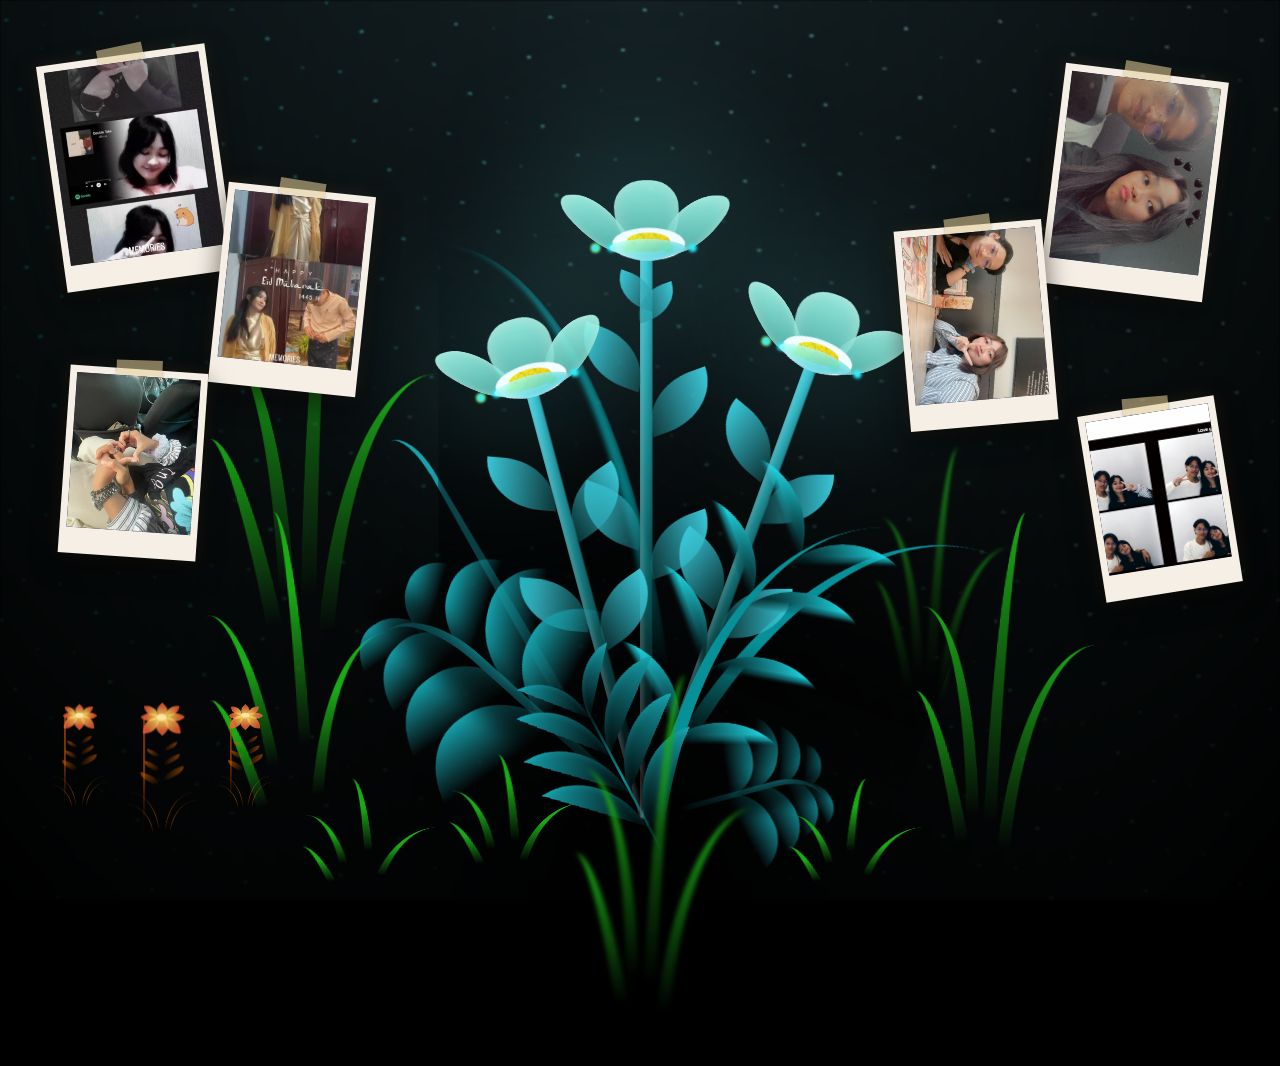
<file: flower.html>
<!DOCTYPE html>
<html lang="en">
<head>
  <meta charset="UTF-8" />
  <meta name="viewport" content="width=device-width, initial-scale=1.0" />
  <title>CSS Blossoming Flowers at Magical Night</title>
  <link rel="stylesheet" href="style.css" />
    <link rel="preconnect" href="https://fonts.googleapis.com">
    <link href="https://fonts.googleapis.com/css2?family=Cormorant+Garamond:ital,wght@1,500&display=swap" rel="stylesheet">
    <style>
      /* ===== scattered memory polaroids ===== */
      .memories{ position:fixed; inset:0; z-index:30; pointer-events:none; }

      .polaroid{
        position:absolute; width:var(--w);
        left:var(--x, auto); right:var(--xr, auto); top:var(--y);
        opacity:0;
        animation:polIn 1.3s cubic-bezier(.2,.8,.2,1) forwards;
        animation-delay:var(--d);
        pointer-events:auto; cursor:pointer;
        -webkit-tap-highlight-color:transparent;
      }
      .polaroid-inner{
        position:relative;
        padding:7px 7px 26px;
        background:#f5efe6;
        box-shadow:0 10px 26px rgba(0,0,0,0.55), 0 0 18px rgba(205,166,90,0.12);
        transform:rotate(var(--r));
        animation:polFloat var(--fs, 7s) ease-in-out infinite;
        animation-delay:var(--d);
        transition:transform 0.4s ease, box-shadow 0.4s ease;
      }
      .polaroid:hover .polaroid-inner{ transform:rotate(0deg) scale(1.06); z-index:5; }
      /* little strip of tape */
      .polaroid-inner::before{
        content:""; position:absolute; top:-9px; left:50%;
        width:46px; height:16px; transform:translateX(-50%) rotate(var(--tr, -3deg));
        background:rgba(230,207,156,0.55);
        box-shadow:0 1px 3px rgba(0,0,0,0.25);
      }
      .polaroid-photo{
        position:relative; aspect-ratio:4/5; overflow:hidden;
        background:linear-gradient(150deg, #22293f, #2a3358 60%, #333d66);
        display:flex; align-items:center; justify-content:center;
        color:#e6cf9c; font-size:22px; opacity:1;
      }
      .polaroid-photo img{
        position:absolute; inset:0; width:100%; height:100%;
        object-fit:cover; display:block;
      }
      @keyframes polIn{
        from{ opacity:0; transform:translateY(34px) scale(0.88); }
        to  { opacity:1; transform:translateY(0) scale(1); }
      }
      @keyframes polFloat{
        0%,100%{ translate:0 0; }
        50%    { translate:0 -5px; }
      }

      /* desktop layout: spread over the empty sky and sides */
      .p1{ --x:4%;   --y:6%;  --w:170px; --r:-8deg; --d:4.2s; --tr:-4deg; --fs:7s; }
      .p2{ --x:17%;  --y:21%; --w:148px; --r:6deg;  --d:5.2s; --tr:3deg;  --fs:8s; }
      .p3{ --x:5%;   --y:41%; --w:138px; --r:4deg;  --d:6.2s; --tr:-2deg; --fs:6.5s; }
      .p4{ --xr:5%;  --y:8%;  --w:164px; --r:7deg;  --d:4.7s; --tr:3deg;  --fs:7.5s; }
      .p5{ --xr:18%; --y:25%; --w:148px; --r:-5deg; --d:5.7s; --tr:-3deg; --fs:8.5s; }
      .p6{ --xr:4%;  --y:45%; --w:138px; --r:-9deg; --d:6.7s; --tr:4deg;  --fs:7s; }

      /* phone layout: keep clear of the flowers at the bottom */
      @media (max-width:700px){
        .p1{ --x:4%;   --y:4%;  --w:108px; --r:-8deg; }
        .p2{ --x:39%;  --y:7%;  --w:100px; --r:5deg;  }
        .p3{ --x:8%;   --y:25%; --w:104px; --r:6deg;  }
        .p4{ --xr:3%;  --y:3%;  --w:104px; --r:7deg;  }
        .p5{ --xr:5%;  --y:23%; --w:108px; --r:-6deg; }
        .p6{ --x:35%;  --y:35%; --w:96px;  --r:-9deg; }
      }

      /* enlarge a photo */
      .mem-lightbox{
        position:fixed; inset:0; z-index:60;
        background:rgba(0,0,0,0.9);
        display:flex; align-items:center; justify-content:center; padding:24px;
        opacity:0; visibility:hidden; cursor:zoom-out;
        transition:opacity 0.4s ease, visibility 0.4s ease;
      }
      .mem-lightbox.show{ opacity:1; visibility:visible; }
      .mem-lightbox img{
        max-width:92vw; max-height:84vh;
        border:6px solid #f5efe6; border-bottom-width:26px;
        box-shadow:0 20px 60px rgba(0,0,0,0.7);
      }

      @media (prefers-reduced-motion: reduce){
        .polaroid{ animation-duration:0.01s; }
        .polaroid-inner{ animation:none; }
      }
    </style>
</head>
<!--  
  CSS Blossoming Flowers at Magical Night.
  Inspired by Yup Nguyen's Artwork: https://dribbble.com/shots/11096994-Virtual-Garden.
  Made with Pure CSS & ♥
-->
<body class="not-loaded">
  <div class="night"></div>
  <div class="flowers">
    <div class="flower flower--1">
      <div class="flower__leafs flower__leafs--1">
        <div class="flower__leaf flower__leaf--1"></div>
        <div class="flower__leaf flower__leaf--2"></div>
        <div class="flower__leaf flower__leaf--3"></div>
        <div class="flower__leaf flower__leaf--4"></div>
        <div class="flower__white-circle"></div>

        <div class="flower__light flower__light--1"></div>
        <div class="flower__light flower__light--2"></div>
        <div class="flower__light flower__light--3"></div>
        <div class="flower__light flower__light--4"></div>
        <div class="flower__light flower__light--5"></div>
        <div class="flower__light flower__light--6"></div>
        <div class="flower__light flower__light--7"></div>
        <div class="flower__light flower__light--8"></div>

      </div>
      <div class="flower__line">
        <div class="flower__line__leaf flower__line__leaf--1"></div>
        <div class="flower__line__leaf flower__line__leaf--2"></div>
        <div class="flower__line__leaf flower__line__leaf--3"></div>
        <div class="flower__line__leaf flower__line__leaf--4"></div>
        <div class="flower__line__leaf flower__line__leaf--5"></div>
        <div class="flower__line__leaf flower__line__leaf--6"></div>
      </div>
    </div>

    <div class="flower flower--2">
      <div class="flower__leafs flower__leafs--2">
        <div class="flower__leaf flower__leaf--1"></div>
        <div class="flower__leaf flower__leaf--2"></div>
        <div class="flower__leaf flower__leaf--3"></div>
        <div class="flower__leaf flower__leaf--4"></div>
        <div class="flower__white-circle"></div>

        <div class="flower__light flower__light--1"></div>
        <div class="flower__light flower__light--2"></div>
        <div class="flower__light flower__light--3"></div>
        <div class="flower__light flower__light--4"></div>
        <div class="flower__light flower__light--5"></div>
        <div class="flower__light flower__light--6"></div>
        <div class="flower__light flower__light--7"></div>
        <div class="flower__light flower__light--8"></div>

      </div>
      <div class="flower__line">
        <div class="flower__line__leaf flower__line__leaf--1"></div>
        <div class="flower__line__leaf flower__line__leaf--2"></div>
        <div class="flower__line__leaf flower__line__leaf--3"></div>
        <div class="flower__line__leaf flower__line__leaf--4"></div>
      </div>
    </div>

    <div class="flower flower--3">
      <div class="flower__leafs flower__leafs--3">
        <div class="flower__leaf flower__leaf--1"></div>
        <div class="flower__leaf flower__leaf--2"></div>
        <div class="flower__leaf flower__leaf--3"></div>
        <div class="flower__leaf flower__leaf--4"></div>
        <div class="flower__white-circle"></div>

        <div class="flower__light flower__light--1"></div>
        <div class="flower__light flower__light--2"></div>
        <div class="flower__light flower__light--3"></div>
        <div class="flower__light flower__light--4"></div>
        <div class="flower__light flower__light--5"></div>
        <div class="flower__light flower__light--6"></div>
        <div class="flower__light flower__light--7"></div>
        <div class="flower__light flower__light--8"></div>

      </div>
      <div class="flower__line">
        <div class="flower__line__leaf flower__line__leaf--1"></div>
        <div class="flower__line__leaf flower__line__leaf--2"></div>
        <div class="flower__line__leaf flower__line__leaf--3"></div>
        <div class="flower__line__leaf flower__line__leaf--4"></div>
      </div>
    </div>

    <div class="grow-ans" style="--d:1.2s">
      <div class="flower__g-long">
        <div class="flower__g-long__top"></div>
        <div class="flower__g-long__bottom"></div>
      </div>
    </div>

    <div class="growing-grass">
      <div class="flower__grass flower__grass--1">
        <div class="flower__grass--top"></div>
        <div class="flower__grass--bottom"></div>
        <div class="flower__grass__leaf flower__grass__leaf--1"></div>
        <div class="flower__grass__leaf flower__grass__leaf--2"></div>
        <div class="flower__grass__leaf flower__grass__leaf--3"></div>
        <div class="flower__grass__leaf flower__grass__leaf--4"></div>
        <div class="flower__grass__leaf flower__grass__leaf--5"></div>
        <div class="flower__grass__leaf flower__grass__leaf--6"></div>
        <div class="flower__grass__leaf flower__grass__leaf--7"></div>
        <div class="flower__grass__leaf flower__grass__leaf--8"></div>
        <div class="flower__grass__overlay"></div>
      </div>
    </div>

    <div class="growing-grass">
      <div class="flower__grass flower__grass--2">
        <div class="flower__grass--top"></div>
        <div class="flower__grass--bottom"></div>
        <div class="flower__grass__leaf flower__grass__leaf--1"></div>
        <div class="flower__grass__leaf flower__grass__leaf--2"></div>
        <div class="flower__grass__leaf flower__grass__leaf--3"></div>
        <div class="flower__grass__leaf flower__grass__leaf--4"></div>
        <div class="flower__grass__leaf flower__grass__leaf--5"></div>
        <div class="flower__grass__leaf flower__grass__leaf--6"></div>
        <div class="flower__grass__leaf flower__grass__leaf--7"></div>
        <div class="flower__grass__leaf flower__grass__leaf--8"></div>
        <div class="flower__grass__overlay"></div>
      </div>
    </div>

    <div class="grow-ans" style="--d:2.4s">
      <div class="flower__g-right flower__g-right--1">
        <div class="leaf"></div>
      </div>
    </div>

    <div class="grow-ans" style="--d:2.8s">
      <div class="flower__g-right flower__g-right--2">
        <div class="leaf"></div>
      </div>
    </div>

    <div class="grow-ans" style="--d:2.8s">
      <div class="flower__g-front">
        <div class="flower__g-front__leaf-wrapper flower__g-front__leaf-wrapper--1">
          <div class="flower__g-front__leaf"></div>
        </div>
        <div class="flower__g-front__leaf-wrapper flower__g-front__leaf-wrapper--2">
          <div class="flower__g-front__leaf"></div>
        </div>
        <div class="flower__g-front__leaf-wrapper flower__g-front__leaf-wrapper--3">
          <div class="flower__g-front__leaf"></div>
        </div>
        <div class="flower__g-front__leaf-wrapper flower__g-front__leaf-wrapper--4">
          <div class="flower__g-front__leaf"></div>
        </div>
        <div class="flower__g-front__leaf-wrapper flower__g-front__leaf-wrapper--5">
          <div class="flower__g-front__leaf"></div>
        </div>
        <div class="flower__g-front__leaf-wrapper flower__g-front__leaf-wrapper--6">
          <div class="flower__g-front__leaf"></div>
        </div>
        <div class="flower__g-front__leaf-wrapper flower__g-front__leaf-wrapper--7">
          <div class="flower__g-front__leaf"></div>
        </div>
        <div class="flower__g-front__leaf-wrapper flower__g-front__leaf-wrapper--8">
          <div class="flower__g-front__leaf"></div>
        </div>
        <div class="flower__g-front__line"></div>
      </div>
    </div>

    <div class="grow-ans" style="--d:3.2s">
      <div class="flower__g-fr">
        <div class="leaf"></div>
        <div class="flower__g-fr__leaf flower__g-fr__leaf--1"></div>
        <div class="flower__g-fr__leaf flower__g-fr__leaf--2"></div>
        <div class="flower__g-fr__leaf flower__g-fr__leaf--3"></div>
        <div class="flower__g-fr__leaf flower__g-fr__leaf--4"></div>
        <div class="flower__g-fr__leaf flower__g-fr__leaf--5"></div>
        <div class="flower__g-fr__leaf flower__g-fr__leaf--6"></div>
        <div class="flower__g-fr__leaf flower__g-fr__leaf--7"></div>
        <div class="flower__g-fr__leaf flower__g-fr__leaf--8"></div>
      </div>
    </div>

    <div class="long-g long-g--0">
      <div class="grow-ans" style="--d:3s">
        <div class="leaf leaf--0"></div>
      </div>
      <div class="grow-ans" style="--d:2.2s">
        <div class="leaf leaf--1"></div>
      </div>
      <div class="grow-ans" style="--d:3.4s">
        <div class="leaf leaf--2"></div>
      </div>
      <div class="grow-ans" style="--d:3.6s">
        <div class="leaf leaf--3"></div>
      </div>
    </div>

    <div class="long-g long-g--1">
      <div class="grow-ans" style="--d:3.6s">
        <div class="leaf leaf--0"></div>
      </div>
      <div class="grow-ans" style="--d:3.8s">
        <div class="leaf leaf--1"></div>
      </div>
      <div class="grow-ans" style="--d:4s">
        <div class="leaf leaf--2"></div>
      </div>
      <div class="grow-ans" style="--d:4.2s">
        <div class="leaf leaf--3"></div>
      </div>
    </div>

    <div class="long-g long-g--2">
      <div class="grow-ans" style="--d:4s">
        <div class="leaf leaf--0"></div>
      </div>
      <div class="grow-ans" style="--d:4.2s">
        <div class="leaf leaf--1"></div>
      </div>
      <div class="grow-ans" style="--d:4.4s">
        <div class="leaf leaf--2"></div>
      </div>
      <div class="grow-ans" style="--d:4.6s">
        <div class="leaf leaf--3"></div>
      </div>
    </div>

    <div class="long-g long-g--3">
      <div class="grow-ans" style="--d:4s">
        <div class="leaf leaf--0"></div>
      </div>
      <div class="grow-ans" style="--d:4.2s">
        <div class="leaf leaf--1"></div>
      </div>
      <div class="grow-ans" style="--d:3s">
        <div class="leaf leaf--2"></div>
      </div>
      <div class="grow-ans" style="--d:3.6s">
        <div class="leaf leaf--3"></div>
      </div>
    </div>

    <div class="long-g long-g--4">
      <div class="grow-ans" style="--d:4s">
        <div class="leaf leaf--0"></div>
      </div>
      <div class="grow-ans" style="--d:4.2s">
        <div class="leaf leaf--1"></div>
      </div>
      <div class="grow-ans" style="--d:3s">
        <div class="leaf leaf--2"></div>
      </div>
      <div class="grow-ans" style="--d:3.6s">
        <div class="leaf leaf--3"></div>
      </div>
    </div>

    <div class="long-g long-g--5">
      <div class="grow-ans" style="--d:4s">
        <div class="leaf leaf--0"></div>
      </div>
      <div class="grow-ans" style="--d:4.2s">
        <div class="leaf leaf--1"></div>
      </div>
      <div class="grow-ans" style="--d:3s">
        <div class="leaf leaf--2"></div>
      </div>
      <div class="grow-ans" style="--d:3.6s">
        <div class="leaf leaf--3"></div>
      </div>
    </div>

    <div class="long-g long-g--6">
      <div class="grow-ans" style="--d:4.2s">
        <div class="leaf leaf--0"></div>
      </div>
      <div class="grow-ans" style="--d:4.4s">
        <div class="leaf leaf--1"></div>
      </div>
      <div class="grow-ans" style="--d:4.6s">
        <div class="leaf leaf--2"></div>
      </div>
      <div class="grow-ans" style="--d:4.8s">
        <div class="leaf leaf--3"></div>
      </div>
    </div>

    <div class="long-g long-g--7">
      <div class="grow-ans" style="--d:3s">
        <div class="leaf leaf--0"></div>
      </div>
      <div class="grow-ans" style="--d:3.2s">
        <div class="leaf leaf--1"></div>
      </div>
      <div class="grow-ans" style="--d:3.5s">
        <div class="leaf leaf--2"></div>
      </div>
      <div class="grow-ans" style="--d:3.6s">
        <div class="leaf leaf--3"></div>
      </div>
    </div>
  </div>

  <!-- small golden garden clusters tucked into the empty corners -->
  <div class="ground ground--left">
    <div class="flower-container"></div>
    <div class="flower-container"></div>
    <div class="flower-container"></div>
    <div class="flower-container"></div>
  </div>
  <div class="ground ground--right">
    <div class="flower-container"></div>
    <div class="flower-container"></div>
    <div class="flower-container"></div>
    <div class="flower-container"></div>
  </div>

  <div class="memories" id="memories">
    <div class="polaroid p1"><div class="polaroid-inner"><div class="polaroid-photo">&#9825;<img src="6.jpeg" alt="" onerror="this.remove()"></div></div></div>
    <div class="polaroid p2"><div class="polaroid-inner"><div class="polaroid-photo">&#9825;<img src="7.jpeg" alt="" onerror="this.remove()"></div></div></div>
    <div class="polaroid p3"><div class="polaroid-inner"><div class="polaroid-photo">&#9825;<img src="8.jpeg" alt="" onerror="this.remove()"></div></div></div>
    <div class="polaroid p4"><div class="polaroid-inner"><div class="polaroid-photo">&#9825;<img src="10.jpeg" alt="" onerror="this.remove()"></div></div></div>
    <div class="polaroid p5"><div class="polaroid-inner"><div class="polaroid-photo">&#9825;<img src="11.jpeg" alt="" onerror="this.remove()"></div></div></div>
    <div class="polaroid p6"><div class="polaroid-inner"><div class="polaroid-photo">&#9825;<img src="12.jpeg" alt="" onerror="this.remove()"></div></div></div>
  </div>
  <div class="mem-lightbox" id="memLightbox"><img id="memLbImg" alt=""></div>

  <script src="script.js"></script>

  <script>
    (function(){
      var lb = document.getElementById('memLightbox');
      var lbImg = document.getElementById('memLbImg');
      document.getElementById('memories').addEventListener('click', function(e){
        var img = e.target.closest('.polaroid') && e.target.closest('.polaroid').querySelector('img');
        if (!img) return;                 // placeholder frame: nothing to enlarge
        lbImg.src = img.src;
        lb.classList.add('show');
      });
      lb.addEventListener('click', function(){ lb.classList.remove('show'); });
    })();
  </script>
</body>
</html>
</file>
<file: style.css>
*,
*::after,
*::before {
  padding: 0;
  margin: 0;
  box-sizing: border-box;
}

:root {
  --dark-color: #000;
}

body {
  display: flex;
  align-items: flex-end;
  justify-content: center;
  min-height: 100vh;
  background-color: var(--dark-color);
  overflow: hidden;
  perspective: 1000px;
}

.night {
  position: fixed;
  left: 50%;
  top: 0;
  transform: translateX(-50%);
  width: 100%;
  height: 100%;
  filter: blur(0.1vmin);
  background-image: radial-gradient(
      ellipse at top,
      transparent 0%,
      var(--dark-color)
    ),
    radial-gradient(
      ellipse at bottom,
      var(--dark-color),
      rgba(145, 233, 255, 0.2)
    ),
    repeating-linear-gradient(
      220deg,
      rgb(0, 0, 0) 0px,
      rgb(0, 0, 0) 19px,
      transparent 19px,
      transparent 22px
    ),
    repeating-linear-gradient(
      189deg,
      rgb(0, 0, 0) 0px,
      rgb(0, 0, 0) 19px,
      transparent 19px,
      transparent 22px
    ),
    repeating-linear-gradient(
      148deg,
      rgb(0, 0, 0) 0px,
      rgb(0, 0, 0) 19px,
      transparent 19px,
      transparent 22px
    ),
    linear-gradient(90deg, rgb(0, 255, 250), rgb(240, 240, 240));
}

.flowers {
  position: relative;
  transform: scale(0.9);
}

.flower {
  position: absolute;
  bottom: 10vmin;
  transform-origin: bottom center;
  z-index: 10;
  --fl-speed: 0.8s;
}

.flower--1 {
  animation: moving-flower-1 4s linear infinite;
}
.flower--1 .flower__line {
  height: 70vmin;
  animation-delay: 0.3s;
}
.flower--1 .flower__line__leaf--1 {
  animation: blooming-leaf-right var(--fl-speed) 1.6s backwards;
}
.flower--1 .flower__line__leaf--2 {
  animation: blooming-leaf-right var(--fl-speed) 1.4s backwards;
}
.flower--1 .flower__line__leaf--3 {
  animation: blooming-leaf-left var(--fl-speed) 1.2s backwards;
}
.flower--1 .flower__line__leaf--4 {
  animation: blooming-leaf-left var(--fl-speed) 1s backwards;
}
.flower--1 .flower__line__leaf--5 {
  animation: blooming-leaf-right var(--fl-speed) 1.8s backwards;
}
.flower--1 .flower__line__leaf--6 {
  animation: blooming-leaf-left var(--fl-speed) 2s backwards;
}

.flower--2 {
  left: 50%;
  transform: rotate(20deg);
  animation: moving-flower-2 4s linear infinite;
}
.flower--2 .flower__line {
  height: 60vmin;
  animation-delay: 0.6s;
}
.flower--2 .flower__line__leaf--1 {
  animation: blooming-leaf-right var(--fl-speed) 1.9s backwards;
}
.flower--2 .flower__line__leaf--2 {
  animation: blooming-leaf-right var(--fl-speed) 1.7s backwards;
}
.flower--2 .flower__line__leaf--3 {
  animation: blooming-leaf-left var(--fl-speed) 1.5s backwards;
}
.flower--2 .flower__line__leaf--4 {
  animation: blooming-leaf-left var(--fl-speed) 1.3s backwards;
}

.flower--3 {
  left: 50%;
  transform: rotate(-15deg);
  animation: moving-flower-3 4s linear infinite;
}
.flower--3 .flower__line {
  animation-delay: 0.9s;
}
.flower--3 .flower__line__leaf--1 {
  animation: blooming-leaf-right var(--fl-speed) 2.5s backwards;
}
.flower--3 .flower__line__leaf--2 {
  animation: blooming-leaf-right var(--fl-speed) 2.3s backwards;
}
.flower--3 .flower__line__leaf--3 {
  animation: blooming-leaf-left var(--fl-speed) 2.1s backwards;
}
.flower--3 .flower__line__leaf--4 {
  animation: blooming-leaf-left var(--fl-speed) 1.9s backwards;
}

.flower__leafs {
  position: relative;
  animation: blooming-flower 2s backwards;
}
.flower__leafs--1 {
  animation-delay: 1.1s;
}
.flower__leafs--2 {
  animation-delay: 1.4s;
}
.flower__leafs--3 {
  animation-delay: 1.7s;
}
.flower__leafs::after {
  content: "";
  position: absolute;
  left: 0;
  top: 0;
  transform: translate(-50%, -100%);
  width: 8vmin;
  height: 8vmin;
  background-color: #6bf0ff;
  filter: blur(10vmin);
}

.flower__leaf {
  position: absolute;
  bottom: 0;
  left: 50%;
  width: 8vmin;
  height: 11vmin;
  border-radius: 51% 49% 47% 53% / 44% 45% 55% 69%;
  background-color: #a7ffee;
  background-image: linear-gradient(to top, #54b8aa, #a7ffee);
  transform-origin: bottom center;
  opacity: 0.9;
  box-shadow: inset 0 0 2vmin rgba(255, 255, 255, 0.5);
}
.flower__leaf--1 {
  transform: translate(-10%, 1%) rotateY(40deg) rotateX(-50deg);
}
.flower__leaf--2 {
  transform: translate(-50%, -4%) rotateX(40deg);
}
.flower__leaf--3 {
  transform: translate(-90%, 0%) rotateY(45deg) rotateX(50deg);
}
.flower__leaf--4 {
  width: 8vmin;
  height: 8vmin;
  transform-origin: bottom left;
  border-radius: 4vmin 10vmin 4vmin 4vmin;
  transform: translate(-0%, 18%) rotateX(70deg) rotate(-43deg);
  background-image: linear-gradient(to top, #39c6d6, #a7ffee);
  z-index: 1;
  opacity: 0.8;
}

.flower__white-circle {
  position: absolute;
  left: -3.5vmin;
  top: -3vmin;
  width: 9vmin;
  height: 4vmin;
  border-radius: 50%;
  background-color: #fff;
}
.flower__white-circle::after {
  content: "";
  position: absolute;
  left: 50%;
  top: 45%;
  transform: translate(-50%, -50%);
  width: 60%;
  height: 60%;
  border-radius: inherit;
  background-image: repeating-linear-gradient(
      135deg,
      rgba(0, 0, 0, 0.03) 0px,
      rgba(0, 0, 0, 0.03) 1px,
      transparent 1px,
      transparent 12px
    ),
    repeating-linear-gradient(
      45deg,
      rgba(0, 0, 0, 0.03) 0px,
      rgba(0, 0, 0, 0.03) 1px,
      transparent 1px,
      transparent 12px
    ),
    repeating-linear-gradient(
      67.5deg,
      rgba(0, 0, 0, 0.03) 0px,
      rgba(0, 0, 0, 0.03) 1px,
      transparent 1px,
      transparent 12px
    ),
    repeating-linear-gradient(
      135deg,
      rgba(0, 0, 0, 0.03) 0px,
      rgba(0, 0, 0, 0.03) 1px,
      transparent 1px,
      transparent 12px
    ),
    repeating-linear-gradient(
      45deg,
      rgba(0, 0, 0, 0.03) 0px,
      rgba(0, 0, 0, 0.03) 1px,
      transparent 1px,
      transparent 12px
    ),
    repeating-linear-gradient(
      112.5deg,
      rgba(0, 0, 0, 0.03) 0px,
      rgba(0, 0, 0, 0.03) 1px,
      transparent 1px,
      transparent 12px
    ),
    repeating-linear-gradient(
      112.5deg,
      rgba(0, 0, 0, 0.03) 0px,
      rgba(0, 0, 0, 0.03) 1px,
      transparent 1px,
      transparent 12px
    ),
    repeating-linear-gradient(
      45deg,
      rgba(0, 0, 0, 0.03) 0px,
      rgba(0, 0, 0, 0.03) 1px,
      transparent 1px,
      transparent 12px
    ),
    repeating-linear-gradient(
      22.5deg,
      rgba(0, 0, 0, 0.03) 0px,
      rgba(0, 0, 0, 0.03) 1px,
      transparent 1px,
      transparent 12px
    ),
    repeating-linear-gradient(
      45deg,
      rgba(0, 0, 0, 0.03) 0px,
      rgba(0, 0, 0, 0.03) 1px,
      transparent 1px,
      transparent 12px
    ),
    repeating-linear-gradient(
      22.5deg,
      rgba(0, 0, 0, 0.03) 0px,
      rgba(0, 0, 0, 0.03) 1px,
      transparent 1px,
      transparent 12px
    ),
    repeating-linear-gradient(
      135deg,
      rgba(0, 0, 0, 0.03) 0px,
      rgba(0, 0, 0, 0.03) 1px,
      transparent 1px,
      transparent 12px
    ),
    repeating-linear-gradient(
      157.5deg,
      rgba(0, 0, 0, 0.03) 0px,
      rgba(0, 0, 0, 0.03) 1px,
      transparent 1px,
      transparent 12px
    ),
    repeating-linear-gradient(
      67.5deg,
      rgba(0, 0, 0, 0.03) 0px,
      rgba(0, 0, 0, 0.03) 1px,
      transparent 1px,
      transparent 12px
    ),
    repeating-linear-gradient(
      67.5deg,
      rgba(0, 0, 0, 0.03) 0px,
      rgba(0, 0, 0, 0.03) 1px,
      transparent 1px,
      transparent 12px
    ),
    linear-gradient(90deg, rgb(255, 235, 18), rgb(255, 206, 0));
}

.flower__line {
  height: 55vmin;
  width: 1.5vmin;
  background-image: linear-gradient(
      to left,
      rgb(0, 0, 0, 0.2),
      transparent,
      rgba(255, 255, 255, 0.2)
    ),
    linear-gradient(to top, transparent 10%, #14757a, #39c6d6);
  box-shadow: inset 0 0 2px rgba(0, 0, 0, 0.5);
  animation: grow-flower-tree 4s backwards;
}

.flower__line__leaf {
  --w: 7vmin;
  --h: calc(var(--w) + 2vmin);
  position: absolute;
  top: 20%;
  left: 90%;
  width: var(--w);
  height: var(--h);
  border-top-right-radius: var(--h);
  border-bottom-left-radius: var(--h);
  background-image: linear-gradient(to top, rgba(20, 117, 122, 0.4), #39c6d6);
}
.flower__line__leaf--1 {
  transform: rotate(70deg) rotateY(30deg);
}
.flower__line__leaf--2 {
  top: 45%;
  transform: rotate(70deg) rotateY(30deg);
}
.flower__line__leaf--3,
.flower__line__leaf--4,
.flower__line__leaf--6 {
  border-top-right-radius: 0;
  border-bottom-left-radius: 0;
  border-top-left-radius: var(--h);
  border-bottom-right-radius: var(--h);
  left: -460%;
  top: 12%;
  transform: rotate(-70deg) rotateY(30deg);
}
.flower__line__leaf--4 {
  top: 40%;
}
.flower__line__leaf--5 {
  top: 0;
  transform-origin: left;
  transform: rotate(70deg) rotateY(30deg) scale(0.6);
}
.flower__line__leaf--6 {
  top: -2%;
  left: -450%;
  transform-origin: right;
  transform: rotate(-70deg) rotateY(30deg) scale(0.6);
}

.flower__light {
  position: absolute;
  bottom: 0vmin;
  width: 1vmin;
  height: 1vmin;
  background-color: rgb(255, 251, 0);
  border-radius: 50%;
  filter: blur(0.2vmin);
  animation: light-ans 4s linear infinite backwards;
}
.flower__light:nth-child(odd) {
  background-color: #23f0ff;
}
.flower__light--1 {
  left: -2vmin;
  animation-delay: 1s;
}
.flower__light--2 {
  left: 3vmin;
  animation-delay: 0.5s;
}
.flower__light--3 {
  left: -6vmin;
  animation-delay: 0.3s;
}
.flower__light--4 {
  left: 6vmin;
  animation-delay: 0.9s;
}
.flower__light--5 {
  left: -1vmin;
  animation-delay: 1.5s;
}
.flower__light--6 {
  left: -4vmin;
  animation-delay: 3s;
}
.flower__light--7 {
  left: 3vmin;
  animation-delay: 2s;
}
.flower__light--8 {
  left: -6vmin;
  animation-delay: 3.5s;
}

.flower__grass {
  --c: #159faa;
  --line-w: 1.5vmin;
  position: absolute;
  bottom: 12vmin;
  left: -7vmin;
  display: flex;
  flex-direction: column;
  align-items: flex-end;
  z-index: 20;
  transform-origin: bottom center;
  transform: rotate(-48deg) rotateY(40deg);
}
.flower__grass--1 {
  animation: moving-grass 2s linear infinite;
}
.flower__grass--2 {
  left: 2vmin;
  bottom: 10vmin;
  transform: scale(0.5) rotate(75deg) rotateX(10deg) rotateY(-200deg);
  opacity: 0.8;
  z-index: 0;
  animation: moving-grass--2 1.5s linear infinite;
}
.flower__grass--top {
  width: 7vmin;
  height: 10vmin;
  border-top-right-radius: 100%;
  border-right: var(--line-w) solid var(--c);
  transform-origin: bottom center;
  transform: rotate(-2deg);
}
.flower__grass--bottom {
  margin-top: -2px;
  width: var(--line-w);
  height: 25vmin;
  background-image: linear-gradient(to top, transparent, var(--c));
}

.flower__grass__leaf {
  --size: 10vmin;
  position: absolute;
  width: calc(var(--size) * 2.1);
  height: var(--size);
  border-top-left-radius: var(--size);
  border-top-right-radius: var(--size);
  background-image: linear-gradient(
    to top,
    transparent,
    transparent 30%,
    var(--c)
  );
  z-index: 100;
}
.flower__grass__leaf--1 {
  top: -6%;
  left: 30%;
  --size: 6vmin;
  transform: rotate(-20deg);
  animation: growing-grass-ans--1 2s 2.6s backwards;
}
@keyframes growing-grass-ans--1 {
  0% {
    transform-origin: bottom left;
    transform: rotate(-20deg) scale(0);
  }
}
.flower__grass__leaf--2 {
  top: -5%;
  left: -110%;
  --size: 6vmin;
  transform: rotate(10deg);
  animation: growing-grass-ans--2 2s 2.4s linear backwards;
}
@keyframes growing-grass-ans--2 {
  0% {
    transform-origin: bottom right;
    transform: rotate(10deg) scale(0);
  }
}
.flower__grass__leaf--3 {
  top: 5%;
  left: 60%;
  --size: 8vmin;
  transform: rotate(-18deg) rotateX(-20deg);
  animation: growing-grass-ans--3 2s 2.2s linear backwards;
}
@keyframes growing-grass-ans--3 {
  0% {
    transform-origin: bottom left;
    transform: rotate(-18deg) rotateX(-20deg) scale(0);
  }
}
.flower__grass__leaf--4 {
  top: 6%;
  left: -135%;
  --size: 8vmin;
  transform: rotate(2deg);
  animation: growing-grass-ans--4 2s 2s linear backwards;
}
@keyframes growing-grass-ans--4 {
  0% {
    transform-origin: bottom right;
    transform: rotate(2deg) scale(0);
  }
}
.flower__grass__leaf--5 {
  top: 20%;
  left: 60%;
  --size: 10vmin;
  transform: rotate(-24deg) rotateX(-20deg);
  animation: growing-grass-ans--5 2s 1.8s linear backwards;
}
@keyframes growing-grass-ans--5 {
  0% {
    transform-origin: bottom left;
    transform: rotate(-24deg) rotateX(-20deg) scale(0);
  }
}
.flower__grass__leaf--6 {
  top: 22%;
  left: -180%;
  --size: 10vmin;
  transform: rotate(10deg);
  animation: growing-grass-ans--6 2s 1.6s linear backwards;
}
@keyframes growing-grass-ans--6 {
  0% {
    transform-origin: bottom right;
    transform: rotate(10deg) scale(0);
  }
}
.flower__grass__leaf--7 {
  top: 39%;
  left: 70%;
  --size: 10vmin;
  transform: rotate(-10deg);
  animation: growing-grass-ans--7 2s 1.4s linear backwards;
}
@keyframes growing-grass-ans--7 {
  0% {
    transform-origin: bottom left;
    transform: rotate(-10deg) scale(0);
  }
}
.flower__grass__leaf--8 {
  top: 40%;
  left: -215%;
  --size: 11vmin;
  transform: rotate(10deg);
  animation: growing-grass-ans--8 2s 1.2s linear backwards;
}
@keyframes growing-grass-ans--8 {
  0% {
    transform-origin: bottom right;
    transform: rotate(10deg) scale(0);
  }
}

.flower__grass__overlay {
  position: absolute;
  top: -10%;
  right: 0%;
  width: 100%;
  height: 100%;
  background-color: rgba(0, 0, 0, 0.6);
  filter: blur(1.5vmin);
  z-index: 100;
}

.flower__g-long {
  --w: 2vmin;
  --h: 6vmin;
  --c: #159faa;
  position: absolute;
  bottom: 10vmin;
  left: -3vmin;
  transform-origin: bottom center;
  transform: rotate(-30deg) rotateY(-20deg);
  display: flex;
  flex-direction: column;
  align-items: flex-end;
  animation: flower-g-long-ans 3s linear infinite;
}
@keyframes flower-g-long-ans {
  0%,
  100% {
    transform: rotate(-30deg) rotateY(-20deg);
  }
  50% {
    transform: rotate(-32deg) rotateY(-20deg);
  }
}
.flower__g-long__top {
  top: calc(var(--h) * -1);
  width: calc(var(--w) + 1vmin);
  height: var(--h);
  border-top-right-radius: 100%;
  border-right: 0.7vmin solid var(--c);
  transform: translate(-0.7vmin, 1vmin);
}
.flower__g-long__bottom {
  width: var(--w);
  height: 50vmin;
  transform-origin: bottom center;
  background-image: linear-gradient(to top, transparent 30%, var(--c));
  box-shadow: inset 0 0 2px rgba(0, 0, 0, 0.5);
  clip-path: polygon(35% 0, 65% 1%, 100% 100%, 0% 100%);
}

.flower__g-right {
  position: absolute;
  bottom: 6vmin;
  left: -2vmin;
  transform-origin: bottom left;
  transform: rotate(20deg);
}
.flower__g-right .leaf {
  width: 30vmin;
  height: 50vmin;
  border-top-left-radius: 100%;
  border-left: 2vmin solid #079097;
  background-image: linear-gradient(
    to bottom,
    transparent,
    var(--dark-color) 60%
  );
  -webkit-mask-image: linear-gradient(to top, transparent 30%, #079097 60%);
}
.flower__g-right--1 {
  animation: flower-g-right-ans 2.5s linear infinite;
}
.flower__g-right--2 {
  left: 5vmin;
  transform: rotateY(-180deg);
  animation: flower-g-right-ans--2 3s linear infinite;
}
.flower__g-right--2 .leaf {
  height: 75vmin;
  filter: blur(0.3vmin);
  opacity: 0.8;
}
@keyframes flower-g-right-ans {
  0%,
  100% {
    transform: rotate(20deg);
  }
  50% {
    transform: rotate(24deg) rotateX(-20deg);
  }
}
@keyframes flower-g-right-ans--2 {
  0%,
  100% {
    transform: rotateY(-180deg) rotate(0deg) rotateX(-20deg);
  }
  50% {
    transform: rotateY(-180deg) rotate(6deg) rotateX(-20deg);
  }
}

.flower__g-front {
  position: absolute;
  bottom: 6vmin;
  left: 2.5vmin;
  z-index: 100;
  transform-origin: bottom center;
  transform: rotate(-28deg) rotateY(30deg) scale(1.04);
  animation: flower__g-front-ans 2s linear infinite;
}
@keyframes flower__g-front-ans {
  0%,
  100% {
    transform: rotate(-28deg) rotateY(30deg) scale(1.04);
  }
  50% {
    transform: rotate(-35deg) rotateY(40deg) scale(1.04);
  }
}
.flower__g-front__line {
  width: 0.3vmin;
  height: 20vmin;
  background-image: linear-gradient(
    to top,
    transparent,
    #079097,
    transparent 100%
  );
  position: relative;
}
.flower__g-front__leaf-wrapper {
  position: absolute;
  top: 0;
  left: 0;
  transform-origin: bottom left;
  transform: rotate(10deg);
}
.flower__g-front__leaf-wrapper:nth-child(even) {
  left: 0vmin;
  transform: rotateY(-180deg) rotate(5deg);
  animation: flower__g-front__leaf-left-ans 1s ease-in backwards;
}
.flower__g-front__leaf-wrapper:nth-child(odd) {
  animation: flower__g-front__leaf-ans 1s ease-in backwards;
}
.flower__g-front__leaf-wrapper--1 {
  top: -8vmin;
  transform: scale(0.7);
  animation: flower__g-front__leaf-ans 1s 5.5s ease-in backwards !important;
}
.flower__g-front__leaf-wrapper--2 {
  top: -8vmin;
  transform: rotateY(-180deg) scale(0.7) !important;
  animation: flower__g-front__leaf-left-ans-2 1s 4.6s ease-in backwards !important;
}
.flower__g-front__leaf-wrapper--3 {
  top: -3vmin;
  animation: flower__g-front__leaf-ans 1s 4.6s ease-in backwards;
}
.flower__g-front__leaf-wrapper--4 {
  top: -3vmin;
  transform: rotateY(-180deg) scale(0.9) !important;
  animation: flower__g-front__leaf-left-ans-2 1s 4.6s ease-in backwards !important;
}
@keyframes flower__g-front__leaf-left-ans-2 {
  0% {
    transform: rotateY(-180deg) scale(0);
  }
}
.flower__g-front__leaf-wrapper--5,
.flower__g-front__leaf-wrapper--6 {
  top: 2vmin;
}
.flower__g-front__leaf-wrapper--7,
.flower__g-front__leaf-wrapper--8 {
  top: 6.5vmin;
}
.flower__g-front__leaf-wrapper--2 {
  animation-delay: 5.2s !important;
}
.flower__g-front__leaf-wrapper--3 {
  animation-delay: 4.9s !important;
}
.flower__g-front__leaf-wrapper--5 {
  animation-delay: 4.3s !important;
}
.flower__g-front__leaf-wrapper--6 {
  animation-delay: 4.1s !important;
}
.flower__g-front__leaf-wrapper--7 {
  animation-delay: 3.8s !important;
}
.flower__g-front__leaf-wrapper--8 {
  animation-delay: 3.5s !important;
}
@keyframes flower__g-front__leaf-ans {
  0% {
    transform: rotate(10deg) scale(0);
  }
}
@keyframes flower__g-front__leaf-left-ans {
  0% {
    transform: rotateY(-180deg) rotate(5deg) scale(0);
  }
}
.flower__g-front__leaf {
  width: 10vmin;
  height: 10vmin;
  border-radius: 100% 0% 0% 100% / 100% 100% 0% 0%;
  box-shadow: inset 0 2px 1vmin hsla(184, 97%, 58%, 0.2);
  background-image: linear-gradient(
      to bottom left,
      transparent,
      var(--dark-color)
    ),
    linear-gradient(
      to bottom right,
      #159faa 50%,
      transparent 50%,
      transparent
    );
  -webkit-mask-image: linear-gradient(
    to bottom right,
    #159faa 50%,
    transparent 50%,
    transparent
  );
  mask-image: linear-gradient(
    to bottom right,
    #159faa 50%,
    transparent 50%,
    transparent
  );
}

.flower__g-fr {
  position: absolute;
  bottom: -4vmin;
  left: vmin;
  transform-origin: bottom left;
  z-index: 10;
  animation: flower__g-fr-ans 2s linear infinite;
}
@keyframes flower__g-fr-ans {
  0%,
  100% {
    transform: rotate(2deg);
  }
  50% {
    transform: rotate(4deg);
  }
}
.flower__g-fr .leaf {
  width: 30vmin;
  height: 50vmin;
  border-top-left-radius: 100%;
  border-left: 2vmin solid #079097;
  -webkit-mask-image: linear-gradient(to top, transparent 25%, #079097 50%);
  position: relative;
  z-index: 1;
}
.flower__g-fr__leaf {
  position: absolute;
  top: 0;
  left: 0;
  width: 10vmin;
  height: 10vmin;
  border-radius: 100% 0% 0% 100% / 100% 100% 0% 0%;
  box-shadow: inset 0 2px 1vmin hsla(184, 97%, 58%, 0.2);
  background-image: linear-gradient(
      to bottom left,
      transparent,
      var(--dark-color) 98%
    ),
    linear-gradient(
      to bottom right,
      #23f0ff 45%,
      transparent 50%,
      transparent
    );
  -webkit-mask-image: linear-gradient(
    135deg,
    #159faa 40%,
    transparent 50%,
    transparent
  );
}
.flower__g-fr__leaf--1 {
  left: 20vmin;
  transform: rotate(45deg);
  animation: flower__g-fr-leaft-ans-1 0.5s 5.2s linear backwards;
}
@keyframes flower__g-fr-leaft-ans-1 {
  0% {
    transform-origin: left;
    transform: rotate(45deg) scale(0);
  }
}
.flower__g-fr__leaf--2 {
  left: 12vmin;
  top: -7vmin;
  transform: rotate(25deg) rotateY(-180deg);
  animation: flower__g-fr-leaft-ans-6 0.5s 5s linear backwards;
}
.flower__g-fr__leaf--3 {
  left: 15vmin;
  top: 6vmin;
  transform: rotate(55deg);
  animation: flower__g-fr-leaft-ans-5 0.5s 4.8s linear backwards;
}
.flower__g-fr__leaf--4 {
  left: 6vmin;
  top: -2vmin;
  transform: rotate(25deg) rotateY(-180deg);
  animation: flower__g-fr-leaft-ans-6 0.5s 4.6s linear backwards;
}
.flower__g-fr__leaf--5 {
  left: 10vmin;
  top: 14vmin;
  transform: rotate(55deg);
  animation: flower__g-fr-leaft-ans-5 0.5s 4.4s linear backwards;
}
@keyframes flower__g-fr-leaft-ans-5 {
  0% {
    transform-origin: left;
    transform: rotate(55deg) scale(0);
  }
}
.flower__g-fr__leaf--6 {
  left: 0vmin;
  top: 6vmin;
  transform: rotate(25deg) rotateY(-180deg);
  animation: flower__g-fr-leaft-ans-6 0.5s 4.2s linear backwards;
}
@keyframes flower__g-fr-leaft-ans-6 {
  0% {
    transform-origin: right;
    transform: rotate(25deg) rotateY(-180deg) scale(0);
  }
}
.flower__g-fr__leaf--7 {
  left: 5vmin;
  top: 22vmin;
  transform: rotate(45deg);
  animation: flower__g-fr-leaft-ans-7 0.5s 4s linear backwards;
}
@keyframes flower__g-fr-leaft-ans-7 {
  0% {
    transform-origin: left;
    transform: rotate(45deg) scale(0);
  }
}
.flower__g-fr__leaf--8 {
  left: -4vmin;
  top: 15vmin;
  transform: rotate(15deg) rotateY(-180deg);
  animation: flower__g-fr-leaft-ans-8 0.5s 3.8s linear backwards;
}
@keyframes flower__g-fr-leaft-ans-8 {
  0% {
    transform-origin: right;
    transform: rotate(15deg) rotateY(-180deg) scale(0);
  }
}

.long-g {
  position: absolute;
  bottom: 25vmin;
  left: -42vmin;
  transform-origin: bottom left;
}
.long-g--1 {
  bottom: 0vmin;
  transform: scale(0.8) rotate(-5deg);
}
.long-g--1 .leaf {
  -webkit-mask-image: linear-gradient(
    to top,
    transparent 40%,
    #079097 80%
  ) !important;
}
.long-g--1 .leaf--1 {
  --w: 5vmin;
  --h: 60vmin;
  left: -2vmin;
  transform: rotate(3deg) rotateY(-180deg);
}
.long-g--2,
.long-g--3 {
  bottom: -3vmin;
  left: -35vmin;
  transform-origin: center;
  transform: scale(0.6) rotateX(60deg);
}
.long-g--2 .leaf,
.long-g--3 .leaf {
  -webkit-mask-image: linear-gradient(
    to top,
    transparent 50%,
    #079097 80%
  ) !important;
}
.long-g--2 .leaf--1,
.long-g--3 .leaf--1 {
  left: -1vmin;
  transform: rotateY(-180deg);
}
.long-g--3 {
  left: -17vmin;
  bottom: 0vmin;
}
.long-g--3 .leaf {
  -webkit-mask-image: linear-gradient(
    to top,
    transparent 40%,
    #079097 80%
  ) !important;
}
.long-g--4 {
  left: 25vmin;
  bottom: -3vmin;
  transform-origin: center;
  transform: scale(0.6) rotateX(60deg);
}
.long-g--4 .leaf {
  -webkit-mask-image: linear-gradient(
    to top,
    transparent 50%,
    #079097 80%
  ) !important;
}
.long-g--5 {
  left: 42vmin;
  bottom: 0vmin;
  transform: scale(0.8) rotate(2deg);
}
.long-g--6 {
  left: 0vmin;
  bottom: -20vmin;
  z-index: 100;
  filter: blur(0.3vmin);
  transform: scale(0.8) rotate(2deg);
}
.long-g--7 {
  left: 35vmin;
  bottom: 20vmin;
  z-index: -1;
  filter: blur(0.3vmin);
  transform: scale(0.6) rotate(2deg);
  opacity: 0.7;
}

.long-g .leaf {
  --w: 15vmin;
  --h: 40vmin;
  --c: #1aaa15;
  position: absolute;
  bottom: 0;
  width: var(--w);
  height: var(--h);
  border-top-left-radius: 100%;
  border-left: 2vmin solid var(--c);
  -webkit-mask-image: linear-gradient(
    to top,
    transparent 20%,
    var(--dark-color)
  );
  transform-origin: bottom center;
}
.long-g .leaf--0 {
  left: 2vmin;
  animation: leaf-ans-1 4s linear infinite;
}
.long-g .leaf--1 {
  --w: 5vmin;
  --h: 60vmin;
  animation: leaf-ans-1 4s linear infinite;
}
.long-g .leaf--2 {
  --w: 10vmin;
  --h: 40vmin;
  left: -0.5vmin;
  bottom: 5vmin;
  transform-origin: bottom left;
  transform: rotateY(-180deg);
  animation: leaf-ans-2 3s linear infinite;
}
.long-g .leaf--3 {
  --w: 5vmin;
  --h: 30vmin;
  left: -1vmin;
  bottom: 3.2vmin;
  transform-origin: bottom left;
  transform: rotate(-10deg) rotateY(-180deg);
  animation: leaf-ans-3 3s linear infinite;
}

@keyframes leaf-ans-1 {
  0%,
  100% {
    transform: rotate(-5deg) scale(1);
  }
  50% {
    transform: rotate(5deg) scale(1.1);
  }
}
@keyframes leaf-ans-2 {
  0%,
  100% {
    transform: rotateY(-180deg) rotate(5deg);
  }
  50% {
    transform: rotateY(-180deg) rotate(0deg) scale(1.1);
  }
}
@keyframes leaf-ans-3 {
  0%,
  100% {
    transform: rotate(-10deg) rotateY(-180deg);
  }
  50% {
    transform: rotate(-20deg) rotateY(-180deg);
  }
}

.grow-ans {
  animation: grow-ans 2s var(--d) backwards;
}
@keyframes grow-ans {
  0% {
    transform: scale(0);
    opacity: 0;
  }
}
@keyframes light-ans {
  0% {
    opacity: 0;
    transform: translateY(0vmin);
  }
  25% {
    opacity: 1;
    transform: translateY(-5vmin) translateX(-2vmin);
  }
  50% {
    opacity: 1;
    transform: translateY(-15vmin) translateX(2vmin);
    filter: blur(0.2vmin);
  }
  75% {
    transform: translateY(-20vmin) translateX(-2vmin);
    filter: blur(0.2vmin);
  }
  100% {
    transform: translateY(-30vmin);
    opacity: 0;
    filter: blur(1vmin);
  }
}
@keyframes moving-flower-1 {
  0%,
  100% {
    transform: rotate(2deg);
  }
  50% {
    transform: rotate(-2deg);
  }
}
@keyframes moving-flower-2 {
  0%,
  100% {
    transform: rotate(18deg);
  }
  50% {
    transform: rotate(14deg);
  }
}
@keyframes moving-flower-3 {
  0%,
  100% {
    transform: rotate(-18deg);
  }
  50% {
    transform: rotate(-20deg) rotateY(-10deg);
  }
}
@keyframes blooming-leaf-right {
  0% {
    transform-origin: left;
    transform: rotate(70deg) rotateY(30deg) scale(0);
  }
}
@keyframes blooming-leaf-left {
  0% {
    transform-origin: right;
    transform: rotate(-70deg) rotateY(30deg) scale(0);
  }
}
@keyframes grow-flower-tree {
  0% {
    height: 0;
    border-radius: 1vmin;
  }
}
@keyframes blooming-flower {
  0% {
    transform: scale(0);
  }
}
@keyframes moving-grass {
  0%,
  100% {
    transform: rotate(-48deg) rotateY(40deg);
  }
  50% {
    transform: rotate(-50deg) rotateY(40deg);
  }
}
@keyframes moving-grass--2 {
  0%,
  100% {
    transform: scale(0.5) rotate(75deg) rotateX(10deg) rotateY(-200deg);
  }
  50% {
    transform: scale(0.5) rotate(79deg) rotateX(10deg) rotateY(-200deg);
  }
}

.growing-grass {
  animation: growing-grass-ans 1s 2s backwards;
}
@keyframes growing-grass-ans {
  0% {
    transform: scale(0);
  }
}

.not-loaded * {
  animation-play-state: paused !important;
}

/* =========================================================
   Small golden garden clusters — added into the empty
   bottom-left / bottom-right corners of the night scene.
   Kept behind the main teal flowers (lower z-index) and on
   its own class names (single-hyphen "flower-*") so nothing
   collides with the existing "flower__*" BEM classes above.
   ========================================================= */

.ground {
  position: fixed;
  bottom: 0;
  width: 42vmin;
  aspect-ratio: 1.5;
  overflow: visible;
  transform-origin: center bottom;
  transform: scale(1.35);
  animation: shrink 1.6s ease-in forwards 4.2s;
  z-index: 5;
  pointer-events: none;
}
.ground--left {
  left: -3vmin;
}
.ground--right {
  right: -3vmin;
}

.ground .flower-container {
  position: absolute;
  top: 50%;
  left: 50%;
  transform: translate(-50%, -50%);
}
.ground .flower-container:nth-child(2) {
  top: 45%;
  left: 28%;
  width: 8%;
}
.ground .flower-container:nth-child(3) {
  top: 45%;
  left: 72%;
  width: 8%;
}
.ground .flower-container:nth-child(4) {
  top: 82%;
  left: 90%;
  width: 18%;
}

.ground .flower-container {
  width: 10%;
  aspect-ratio: 16;
  container-type: inline-size;
  filter: drop-shadow(0 0 25cqi #ffd85faa);
  justify-items: center;
  align-content: center;
  transform-origin: bottom center;
}

.ground .flower-top {
  width: 50cqi;
  aspect-ratio: 1.5;
  position: absolute;
  bottom: 100%;
  left: 50%;
  transform: translate(-50%, 50%);
  z-index: 1;
}

.ground .flower-circle {
  width: 30cqi;
  aspect-ratio: 1.5;
  border-radius: 100% 100% 100% 100% / 90% 90% 90% 90%;
  background-color: #ffe4a0;
  box-shadow: inset 0px -3cqi 3cqi #aa7a0266;
  position: absolute;
  scale: 0;
  left: 50%;
  top: 50%;
  transform: translate(-50%, -50%);
  filter: drop-shadow(0 0 15cqi #ffd85f);
  transform-origin: top left;
}

.ground .flower-petal {
  width: 80%;
  aspect-ratio: 1;
  background-color: #ffe4a0;
  background-image: linear-gradient(135deg, #ff6236 20%, #ffd85f 80%);
  position: absolute;
  opacity: 0;
}
.ground .flower-petal__1 {
  bottom: 42%;
  right: 65%;
  border-radius: 0px 100% 5% 100% / 0px 100% 5% 100%;
  transform: rotate(-10deg) scale(0.82);
}
.ground .flower-petal__2 {
  bottom: 42%;
  left: 65%;
  border-radius: 0px 100% 5% 100% / 0px 100% 5% 100%;
  transform: rotate(100deg) scale(0.82);
}
.ground .flower-petal__3 {
  bottom: 40%;
  left: 10%;
  border-radius: 0px 100% 50% 100% / 0px 100% 50% 100%;
  transform: rotate(45deg) scale(0.8);
}
.ground .flower-petal__4 {
  top: -10%;
  left: 80%;
  border-radius: 0px 100% 0% 100% / 0px 100% 0% 100%;
  transform: rotate(135deg) scale(0.9);
}
.ground .flower-petal__5 {
  top: -10%;
  right: 70%;
  border-radius: 0px 100% 0% 100% / 0px 100% 0% 100%;
  transform: rotate(315deg) scale(0.9);
}
.ground .flower-petal__6 {
  top: 50%;
  right: 65%;
  border-radius: 0px 100% 10% 100% / 0px 100% 5% 100%;
  transform: rotate(270deg) scale(1.1);
}
.ground .flower-petal__7 {
  top: 50%;
  left: 65%;
  border-radius: 0px 100% 10% 100% / 0px 100% 5% 100%;
  transform: rotate(180deg) scale(1.1);
}
.ground .flower-petal__8 {
  top: 50%;
  left: 10%;
  border-radius: 0px 100% 50% 100% / 0px 100% 30% 100%;
  transform: rotate(225deg) scale(1);
}

.ground .flower-light {
  width: 3cqi;
  aspect-ratio: 1;
  position: absolute;
  border-radius: 50%;
  opacity: 0;
}
.ground .flower-light:nth-child(odd) {
  background-color: #ffe4a0;
  filter: blur(2cqi) drop-shadow(0 0 5cqi #ffd85f);
}
.ground .flower-light:nth-child(even) {
  background-color: #ff6236;
  filter: blur(2cqi) drop-shadow(0 0 5cqi #ff6236);
}
.ground .flower-light__1 { top: 10%; left: 20%; scale: 0.8; }
.ground .flower-light__2 { top: 20%; left: 80%; scale: 1.2; }
.ground .flower-light__3 { top: 30%; left: 50%; scale: 1.5; }
.ground .flower-light__4 { top: 40%; left: 10%; }
.ground .flower-light__5 { top: 50%; left: 90%; scale: 2; }
.ground .flower-light__6 { top: 60%; left: 30%; }
.ground .flower-light__7 { top: 70%; left: 40%; scale: 0.5; }
.ground .flower-light__8 { top: 60%; left: 60%; }

.ground .flower-bottom {
  width: 6%;
  aspect-ratio: 0.02;
  left: 47%;
  top: 50%;
}

.ground .flower-stem {
  width: 100%;
  height: 100%;
  transform: scaleY(0);
  background-image: linear-gradient(
      to left,
      rgba(0, 0, 0, 0.2),
      transparent,
      rgba(87, 42, 25, 0.2)
    ),
    linear-gradient(to top, transparent 10%, #da580099, #da580099);
  border-radius: 50px 50px 0 0;
  transform-origin: bottom center;
}

.ground .flower-leaf {
  width: 40%;
  aspect-ratio: 2.5;
  position: absolute;
  scale: 0;
  opacity: 0;
}
.ground .flower-leaf:nth-child(even) {
  right: 55%;
  background-image: linear-gradient(120deg, #d86100aa 0%, #da580000 90%);
  border-radius: 0% 100% 0% 100% / 0% 100% 0% 100%;
  transform-origin: bottom right;
}
.ground .flower-leaf:nth-child(odd) {
  left: 55%;
  background-image: linear-gradient(300deg, #d86100aa 0%, #da580000 90%);
  border-radius: 100% 0% 100% 0% / 100% 0% 100% 0%;
  transform-origin: bottom left;
}
.ground .flower-leaf__2 { top: 25%; transform: rotate(-15deg) scale(1); }
.ground .flower-leaf__1 { top: 31%; transform: rotate(15deg) scale(1); }
.ground .flower-leaf__4 { top: 37%; transform: rotate(-15deg) scale(1.2); }
.ground .flower-leaf__3 { top: 43%; transform: rotate(15deg) scale(1.2); }
.ground .flower-leaf__6 { top: 50%; transform: rotate(-15deg) scale(1.5); }
.ground .flower-leaf__5 { top: 56%; transform: rotate(15deg) scale(1.5); }

.ground .flower-grass {
  position: absolute;
  bottom: -20cqi;
  width: 80cqi;
  height: 120cqi;
  opacity: 0;
  scale: 0;
  mask-image: linear-gradient(to top, transparent 15%, #fff 50%);
}
.ground .flower-grass:nth-child(odd) {
  right: 55%;
  border-top-right-radius: 100%;
  border-right: 5cqi solid #d86100aa;
  transform-origin: bottom right;
}
.ground .flower-grass:nth-child(even) {
  left: 55%;
  border-top-left-radius: 100%;
  border-left: 5cqi solid #d86100aa;
  transform-origin: bottom left;
}
.ground .flower-grass__3 {
  left: 70% !important;
  width: 75cqi;
  height: 100cqi;
}
.ground .flower-grass__4 {
  right: 70% !important;
  width: 75cqi;
  height: 90cqi;
}

.ground .flower-container.animate {
  animation: g-flower-rotate 12s linear infinite;
}
.ground .flower-container.animate .flower-circle {
  animation: g-grass-grow 0.25s ease-in forwards 0.6s;
}
.ground .flower-container.animate .flower-petal {
  animation: g-petal-grow 0.5s ease-in forwards, g-flower-rotate 3s linear infinite;
}
.ground .flower-container.animate .flower-petal__3 { animation-delay: 0.8s; }
.ground .flower-container.animate .flower-petal__2 { animation-delay: 0.9s; }
.ground .flower-container.animate .flower-petal__4 { animation-delay: 1s; }
.ground .flower-container.animate .flower-petal__7 { animation-delay: 1.1s; }
.ground .flower-container.animate .flower-petal__8 { animation-delay: 1.2s; }
.ground .flower-container.animate .flower-petal__6 { animation-delay: 1.3s; }
.ground .flower-container.animate .flower-petal__5 { animation-delay: 1.4s; }
.ground .flower-container.animate .flower-petal__1 { animation-delay: 1.5s; }
.ground .flower-container.animate .flower-stem {
  animation: g-stem-grow 1s ease-in forwards;
}
.ground .flower-container.animate .flower-grass {
  animation: g-grass-grow 1s ease-in forwards 0.2s, g-flower-rotate 6s linear infinite;
}
.ground .flower-container.animate .flower-leaf {
  animation: g-grass-grow 0.75s ease-in forwards, g-flower-rotate 6s linear infinite;
}
.ground .flower-container.animate .flower-leaf__2 { animation-delay: 0.4s; }
.ground .flower-container.animate .flower-leaf__1 { animation-delay: 0.35s; }
.ground .flower-container.animate .flower-leaf__4 { animation-delay: 0.3s; }
.ground .flower-container.animate .flower-leaf__3 { animation-delay: 0.25s; }
.ground .flower-container.animate .flower-leaf__6 { animation-delay: 0.2s; }
.ground .flower-container.animate .flower-leaf__5 { animation-delay: 0.15s; }
.ground .flower-container.animate .flower-light {
  animation: g-light-float 5s ease-in-out infinite;
}
.ground .flower-container.animate .flower-light__1 { animation-delay: 1.8s; }
.ground .flower-container.animate .flower-light__2 { animation-delay: 2.1s; }
.ground .flower-container.animate .flower-light__3 { animation-delay: 2.4s; }
.ground .flower-container.animate .flower-light__4 { animation-delay: 2.7s; }
.ground .flower-container.animate .flower-light__5 { animation-delay: 3s; }
.ground .flower-container.animate .flower-light__6 { animation-delay: 3.3s; }
.ground .flower-container.animate .flower-light__7 { animation-delay: 3.6s; }
.ground .flower-container.animate .flower-light__8 { animation-delay: 3.9s; }

@keyframes g-petal-grow {
  0% { scale: 0; opacity: 0.8; }
  50% { scale: 1; opacity: 0.8; }
  75% { scale: 1.1; opacity: 0.8; }
  90% { scale: 0.9; opacity: 0.8; }
  100% { scale: 1; opacity: 0.8; }
}
@keyframes g-grass-grow {
  100% { opacity: 1; scale: 1; }
}
@keyframes g-stem-grow {
  0% { border-radius: 10%; }
  100% { transform: scaleY(1); }
}
@keyframes g-flower-rotate {
  0%, 100% { rotate: 0deg; }
  25% { rotate: 5deg; }
  75% { rotate: -5deg; }
}
@keyframes g-light-float {
  0% { opacity: 0; transform: translate(0, 0); }
  25% { opacity: 1; transform: translate(20cqi, -25cqi); }
  50% { opacity: 1; transform: translate(0, -50cqi); }
  75% { opacity: 1; transform: translate(-20cqi, -75cqi); }
  100% { opacity: 0; transform: translate(0, -100cqi); }
}
@keyframes shrink {
  100% { transform: scale(1); }
}
</file>
